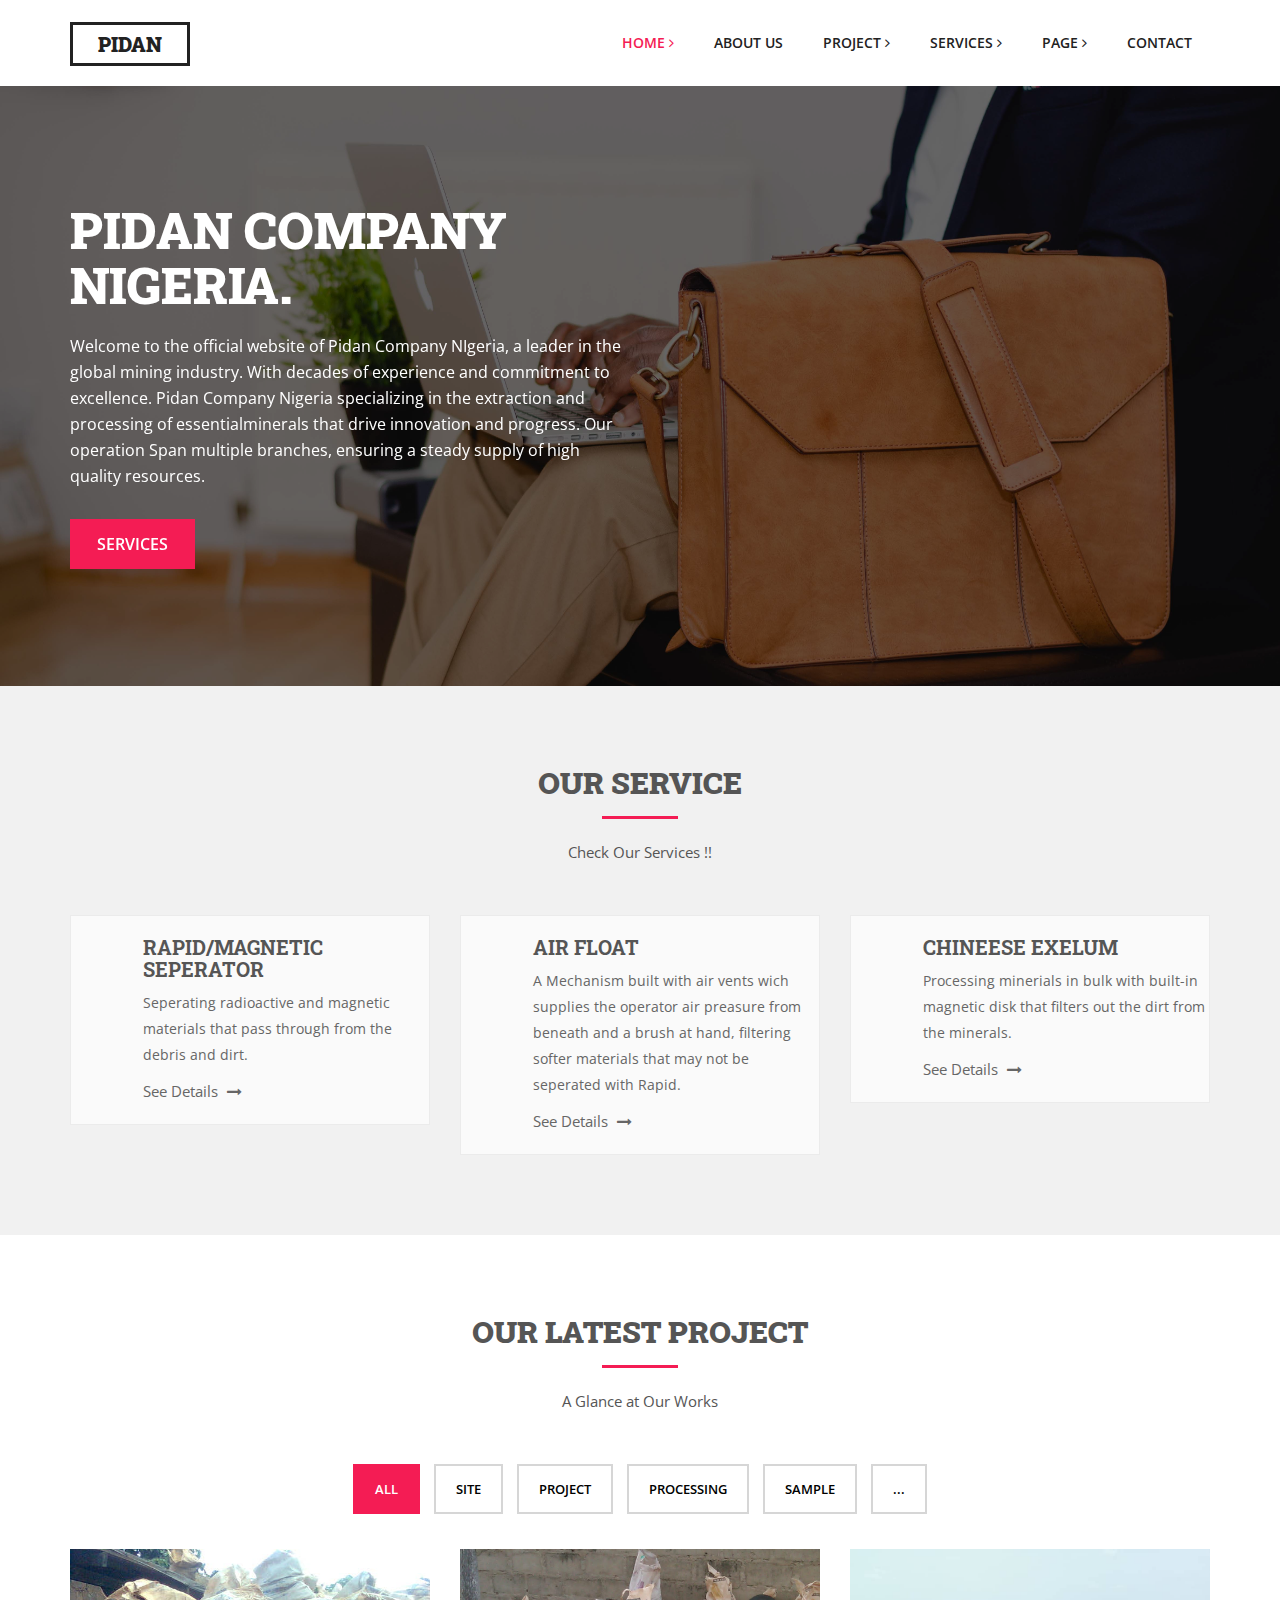
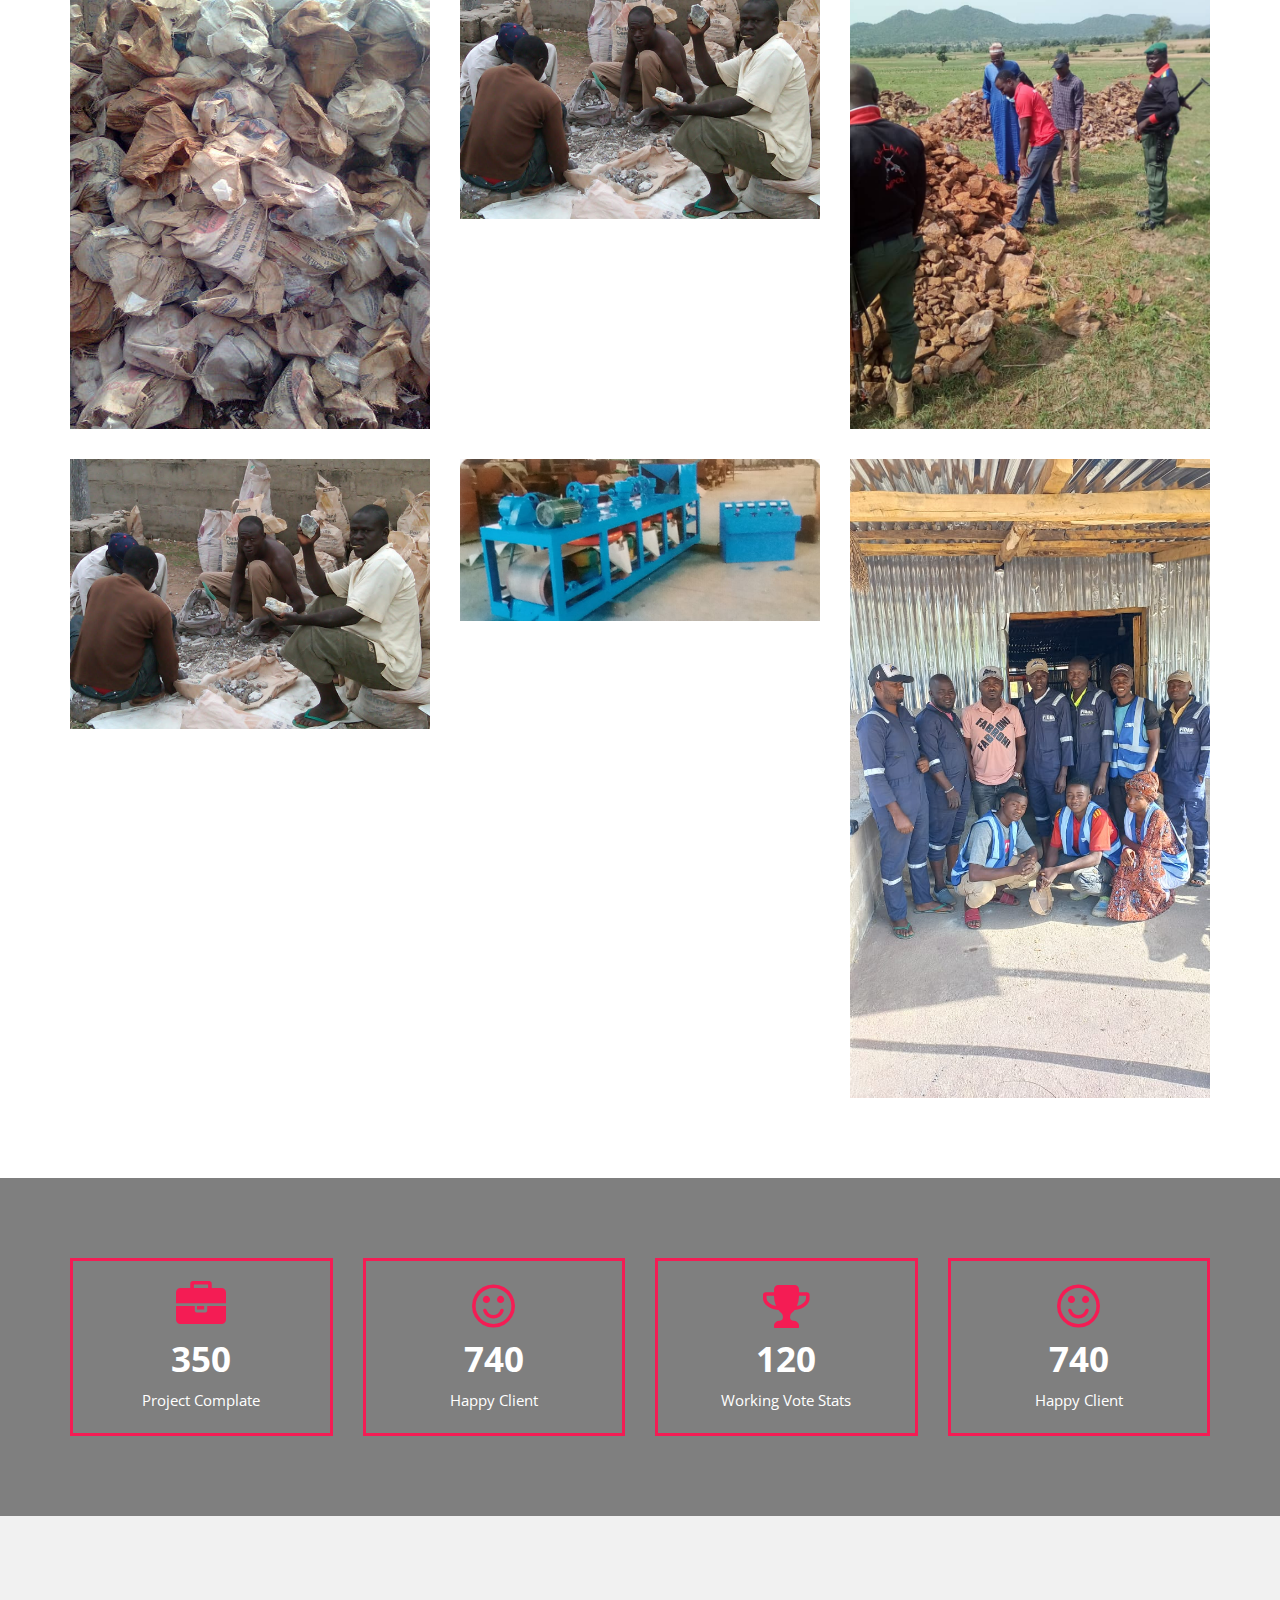
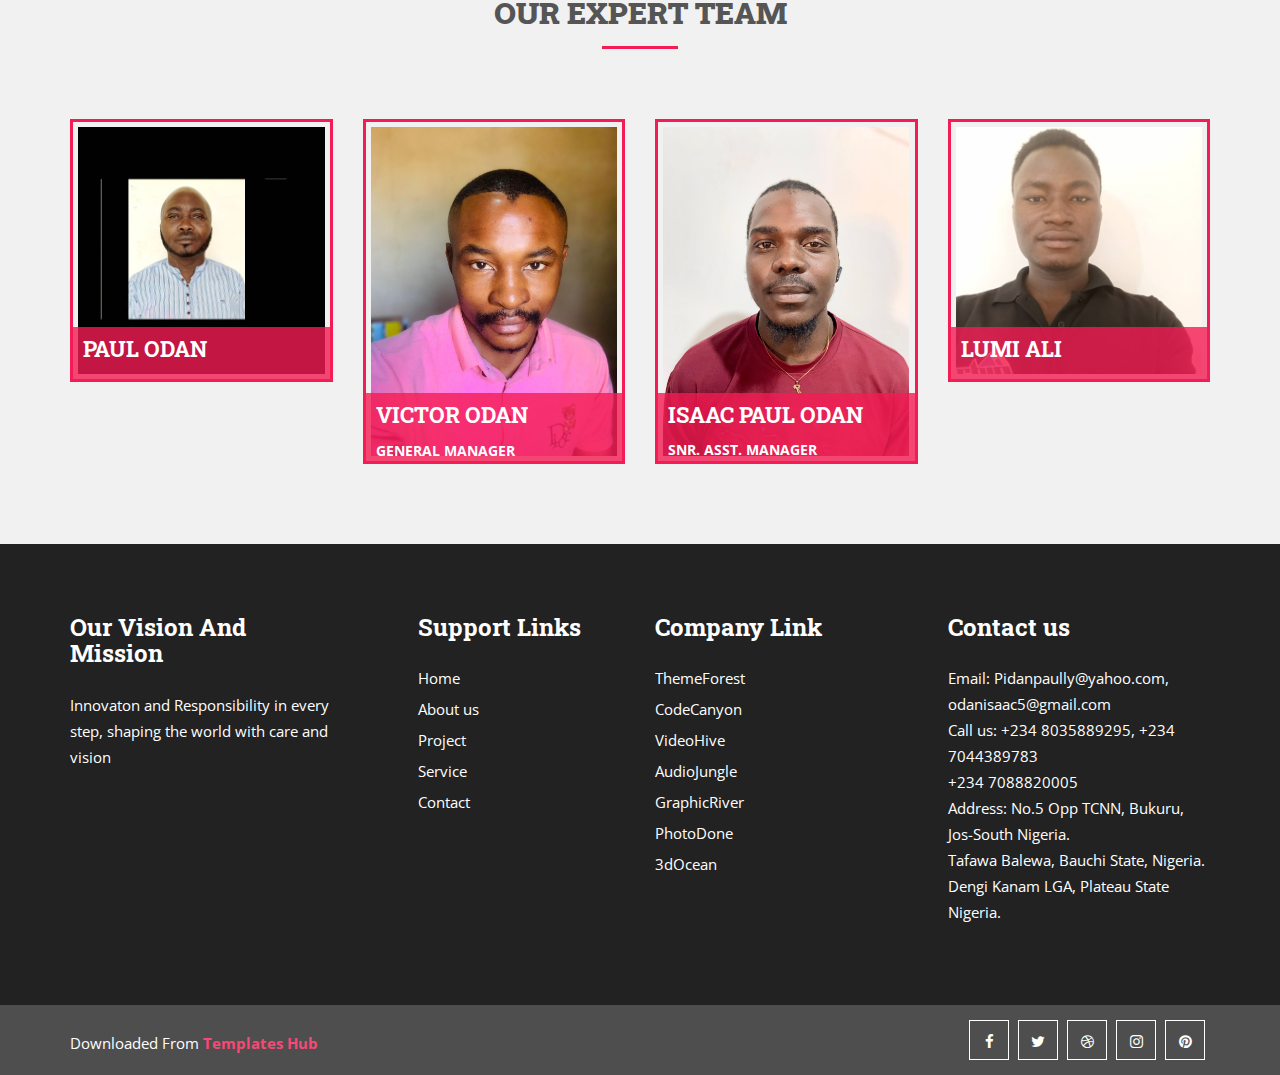
<file: index.html>
<!DOCTYPE html>
<html lang="zxx">


<head>
    <meta charset="UTF-8">    
    <meta name="viewport" content="width=device-width, initial-scale=1.0">
    <!-- Title -->
    <title>Pidan Company Nigeria.</title>
    
    <!-- Bootstrap CSS -->
    <link rel="stylesheet" href="assets/css/bootstrap.min.css">
    
    <!-- Font Awesome CSS -->
    <link rel="stylesheet" href="assets/css/font-awesome.min.css">
    
    <!-- Owl Carousele CSS -->
    <link rel="stylesheet" href="assets/css/owl.carousel.css">
    
    <!-- Slicknav CSS -->
    <link rel="stylesheet" href="assets/css/slicknav.min.css">
    
    <!-- Magnific  Popup CSS -->
    <link rel="stylesheet" href="assets/css/magnific-popup.css">
    
     <!-- Main CSS -->
    <link rel="stylesheet" href="style.css">
    
    <!-- Responsive CSS -->
    <link rel="stylesheet" href="assets/css/responsive.css">
    
    <!-- Main JS -->
    <script src="assets/js/jquery-1.11.3.js"></script>
</head>
<body>
    <!-- Preloader Start -->
    <div class="discover-preloader-wrapper">
       <div class="spinner">
          <div class="dot1"></div>
          <div class="dot2"></div>
        </div>
    </div>
    <!-- Preloader End -->
    
    <!-- Header Area Start -->
    <div class="header-area">
        <div class="container">
            <div class="row">
                <div class="col-md-2">
                    <div class="logo">
                        <a href="index-2.html">
                            <h1>PIDAN</h1>
                        </a>
                    </div>
                    <div class="responsive-menu"></div>
                </div>
                <div class="col-md-10">
                    <div class="mainmenu">
                        <ul>
                            <li class="active"><a href="#index.html">Home <i class="fa fa-angle-right"></i></a>
                                <ul>
                                </ul>
                            </li>
                            <li><a href="#about US">About us</a></li>
                            <li><a href="project.html">Project <i class="fa fa-angle-right"></i></a>
                                <ul>
                                    
                                </ul>
                            </li>
                            <li><a href="services.html">Services <i class="fa fa-angle-right"></i></a>
                                <ul>
                                    
                                </ul>
                            </li>
                            <li><a href="#">Page <i class="fa fa-angle-right"></i></a>
                                <ul>

                                </ul>
                            </li>
                            </li>
                            <li><a href="contact.html">Contact</a></li>
                        </ul>
                    </div>
                </div>
            </div>
        </div>
    </div>
    <!-- Header Area End -->
    
    <!-- Slider Area Start -->
    <div class="discover-slide-wrapper">
        <div class="discover-slide">
            <div class="discover-slide-item slider-bg-1">
                <div class="discover-slide-table">
                    <div class="discover-slide-tablecell">
                        <div class="container">
                            <div class="row">
                                <div class="col-md-6">
                                    <h1>PIDAN COMPANY NIGERIA.</h1>
                                    <p>Welcome to the official website of Pidan Company NIgeria, a leader in the global mining industry. With decades of experience and commitment to excellence. Pidan Company Nigeria specializing in the extraction and processing of essentialminerals that drive innovation and progress. Our operation Span multiple branches, ensuring a steady supply of high quality resources.</p>
                                    <a href="services.html" class="discover-btn slide-btn">Services</a>
                                </div>
                            </div>
                        </div>
                    </div>
                </div>
            </div>
            <div class="discover-slide-item slider-bg-2">
                <div class="discover-slide-table">
                    <div class="discover-slide-tablecell">
                        <div class="container">
                            <div class="row">
                                <div class="col-md-8 col-md-offset-2 text-center">
                                    <h1>PIDAN COMPANY NIGERIA.</h1>
                                    <p>Our mission is to deliver to ouor stakeholders through responsible mining practices and strategies. By investing in advanced mining technologies and fostering strong community relatonships. Pidan Company Nigeria is at the forefront of industry innovation. Our team of experts is dedicated to maintaining the highest standards of operational efficency.</p>
                                    <a href="project.html" class="discover-btn slide-btn">Projects</a>
                                </div>
                            </div>
                        </div>
                    </div>
                </div>
            </div>
            <div class="discover-slide-item slider-bg-3">
                <div class="discover-slide-table">
                    <div class="discover-slide-tablecell">
                        <div class="container">
                            <div class="row">
                                <div class="col-md-6 col-md-offset-6 text-right">
                                    <h1>PIDAN COMPANY NIGERIA.</h1>
                                    <p>Explore our website to learn more about our projects, our commitment to sustainability, and the ways we are shaping the future of mining for generationd to come.</p>
                                    <a href="contact.html" class="discover-btn slide-btn">Contact Us</a>
                                </div>
                            </div>
                        </div>
                    </div>
                </div>
            </div>
        </div>
    </div>
    <!-- Header Area End -->
    
    <!-- Service Area Start -->
    <div class="discover-service-area pd-top-80 pd-bottom-50">
        <div class="container">
            <div class="row">
                <div class="col-md-8 col-md-offset-2">
                    <div class="discover-section-content text-center">
                        <h2>Our Service</h2>
                        <p>Check Our Services !! </p>
                    </div>
                </div>
            </div>
            <div class="row">
                <div class="col-md-4 col-sm-6">
                    <div class="single-service-item">
                        <div class="service-icon">
                            <div class="service-icon-table">
                                <div class="service-icon-tablecell">
                                    
                                </div>
                            </div>
                        </div>
                        <div class="service-text">
                            <h3>RAPID/MAGNETIC SEPERATOR</h3>
                            <p>Seperating radioactive and magnetic  materials that pass through from the debris and dirt. </p>
                            <a href="single-service.html" class="discover-readmore-btn">See Details <i class="fa fa-long-arrow-right"></i></a>
                        </div>
                    </div>
                </div>
                <div class="col-md-4 col-sm-6">
                    <div class="single-service-item">
                        <div class="service-icon">
                            <div class="service-icon-table">
                                <div class="service-icon-tablecell">
                                    
                                </div>
                            </div>                            
                        </div>
                        <div class="service-text">
                            <h3>AIR FLOAT</h3>
                            <p>A Mechanism built with air vents wich supplies the operator air preasure from beneath and a brush at hand, filtering softer materials that may not be seperated with Rapid. </p>
                            <a href="single-service.html" class="discover-readmore-btn">See Details <i class="fa fa-long-arrow-right"></i></a>
                        </div>
                    </div>
                </div>
                <div class="col-md-4 col-sm-6">
                    <div class="single-service-item">
                        <div class="service-icon">
                            <div class="service-icon-table">
                                <div class="service-icon-tablecell">
                                    </i>
                                </div>
                            </div>
                        </div>
                        <div class="service-text">
                            <h3>Chineese Exelum</h3>
                            <p>Processing minerials in bulk with built-in magnetic disk that filters out the dirt from the minerals. </p>
                            <a href="single-service.html" class="discover-readmore-btn">See Details <i class="fa fa-long-arrow-right"></i></a>
                        </div>
                    </div>
                </div>
                        </div>
                        </div>
                    </div>
                </div>
                        </div>
                    </div>
                    </div>
                    </div>
                </div>
            </div>
        </div>
    </div>
    <!-- Service Area End -->
    
    <!-- Project Area Start -->
    <div class="discover-project-area pd-top-80 pd-bottom-50">
        <div class="container">
          <div class="row">
                <div class="col-md-8 col-md-offset-2">
                    <div class="discover-section-content text-center">
                        <h2>Our Latest Project</h2>
                        <p>A Glance at Our Works </p>
                    </div>
                </div>
            </div>
           <div class="row">
               <div class="col-md-12">
                   <div class="project-menu">
                       <ul>
                           <li class="filter" data-filter="all">All</li>
                           <li class="filter" data-filter=".web-design">Site</li>
                           <li class="filter" data-filter=".graphics-design">Project</li>
                           <li class="filter" data-filter=".android-apps-development">Processing</li>
                           <li class="filter" data-filter=".animation">Sample</li>
                           <li class="filter" data-filter=".java">...</li>
                       </ul>
                   </div>
               </div>
           </div>
            <div class="row">
                <div id="project-wrapper">
                    <div class="col-md-4 col-sm-6 mix web-design java">
                        <div class="single-project-item">
                            <div class="project-image">
                                <img src="assets/img/bags.jpg" alt="">
                            </div>
                            <div class="project-link">
                                <a class="project-priview" href="assets/img/lead.jpg"><i class="fa fa-search"></i></a>
                                <a href="#"><i class="fa fa-link"></i></a>
                            </div>
                            <div class="project-text">
                              
                            </div>
                        </div>
                    </div>
                    <div class="col-md-4 col-sm-6 mix animation android-apps-developmen">
                        <div class="single-project-item">
                            <div class="project-image">
                                <img src="assets/img/sample.jpg" alt="">
                            </div>
                            <div class="project-link">
                                <a class="project-priview" href="assets/img/washing.jpg"><i class="fa fa-search"></i></a>
                                <a href="#"><i class="fa fa-link"></i></a>
                            </div>
                            <div class="project-text">
                               
                            </div>
                        </div>
                    </div>
                    <div class="col-md-4 col-sm-6 mix animation web-design">
                        <div class="single-project-item">
                            <div class="project-image">
                                <img src="assets/img/waka.jpg" alt="">
                            </div>
                            <div class="project-link">
                                <a class="project-priview" href="assets/img/Ore.jpg"><i class="fa fa-search"></i></a>
                                <a href="#"><i class="fa fa-link"></i></a>
                            </div>
                            <div class="project-text">
                               
                            </div>
                        </div>
                    </div>
                    <div class="col-md-4 col-sm-6 mix web-design android-apps-development">
                        <div class="single-project-item">
                            <div class="project-image">
                                <img src="assets/img/sample.jpg" alt="">
                            </div>
                            <div class="project-link">
                                <a class="project-priview" href="assets/img/river .jpg"><i class="fa fa-search"></i></a>
                                <a href="#"><i class="fa fa-link"></i></a>
                            </div>
                            <div class="project-text">
                               
                            </div>
                        </div>
                    </div>
                    <div class="col-md-4 col-sm-6 mix graphics-design web-design">
                        <div class="single-project-item">
                            <div class="project-image">
                                <img src="assets/img/rapid.jpg" alt="">
                            </div>
                            <div class="project-link">
                                <a class="project-priview" href="assets/img/squad.jpg"><i class="fa fa-search"></i></a>
                                <a href="#"><i class="fa fa-link"></i></a>
                            </div>
                            <div class="project-text">
                                
                            </div>
                        </div>
                    </div>
                    <div class="col-md-4 col-sm-6 mix web-design android-apps-development">
                        <div class="single-project-item">
                            <div class="project-image">
                                <img src="assets/img/IMG-20240516-WA0014.jpg" alt="">
                            </div>
                            <div class="project-link">
                                <a class="project-priview" href="assets/img/visit.jpg"><i class="fa fa-search"></i></a>
                                <a href="#"><i class="fa fa-link"></i></a>
                            </div>
                            <div class="project-text">
                                
                            </div>
                        </div>
                    </div>
                </div>
            </div>
        </div>
    </div>
    <!-- Project Area End -->
    
    <!-- Counter Area Start -->
    <div class="discover-counter counter-bg pd">
        <div class="container">
            <div class="row">
                <div class="col-md-3 col-sm-6">
                    <div class="counter-item">
                        <i class="fa fa-briefcase"></i>
                        <span class="counter">350</span>
                        Project Complate
                    </div>
                </div>
                <div class="col-md-3 col-sm-6">
                    <div class="counter-item">
                        <i class="fa fa-smile-o"></i>
                        <span class="counter">740</span>
                        Happy Client
                    </div>
                </div>
                <div class="col-md-3 col-sm-6">
                    <div class="counter-item">
                        <i class="fa fa-trophy"></i>
                        <span class="counter">120</span>
                        Working Vote Stats
                    </div>
                </div>
                <div class="col-md-3 col-sm-6">
                    <div class="counter-item">
                        <i class="fa fa-smile-o"></i>
                        <span class="counter">740</span>
                        Happy Client
                    </div>
                </div>
            </div>
        </div>
    </div>
    <!-- Counter Area End -->
    
    
    <!-- Team Area Start -->
    <div class="discover-team-area pd">
        <div class="container">
            <div class="row">
                <div class="col-md-8 col-md-offset-2">
                    <div class="discover-section-content text-center">
                        <h2>Our Expert Team</h2>
                        <p> </p>
                    </div>
                </div>
            </div>
            <div class="row">
                <div class="col-md-3 col-sm-6">
                    <div class="single-team-item">
                        <div class="team-image">
                            <img src="assets/img/ceo.jpg" alt="">
                        </div>
                        <div class="team-desc">
                            <h3>Paul Odan</h3>
                            <span>CEO</span>
                            <a href="#" class=""><i class="fa fa-facebook"></i></a>
                            <a href="#" class=""><i class="fa fa-twitter"></i></a>
                            <a href="#" class=""><i class="fa fa-linkedin"></i></a>
                            <a href="#" class=""><i class="fa fa-instagram"></i></a>
                            <a href="#" class=""><i class="fa fa-dribbble"></i></a>
                            <p></p>
                        </div>
                    </div>
                </div>
                <div class="col-md-3 col-sm-6">
                    <div class="single-team-item">
                        <div class="team-image">
                            <img src="assets/img/vee.jpg" alt="">
                        </div>
                        <div class="team-desc">
                            <h3>Victor Odan </h3>
                            <span>general Manager</span>
                            <a href="#" class=""><i class="fa fa-facebook"></i></a>
                            <a href="#" class=""><i class="fa fa-twitter"></i></a>
                            <a href="#" class=""><i class="fa fa-linkedin"></i></a>
                            <a href="#" class=""><i class="fa fa-instagram"></i></a>
                            <a href="#" class=""><i class="fa fa-dribbble"></i></a>
                            <p></p>
                        </div>
                    </div>
                </div>
                <div class="col-md-3 col-sm-6">
                    <div class="single-team-item">
                        <div class="team-image">
                            <img src="assets/img/ice.jpg" alt="">
                        </div>
                        <div class="team-desc">
                            <h3>Isaac Paul Odan </h3>
                            <span>Snr. Asst. Manager </span>
                            <a href="#" class=""><i class="fa fa-facebook"></i></a>
                            <a href="#" class=""><i class="fa fa-twitter"></i></a>
                            <a href="#" class=""><i class="fa fa-linkedin"></i></a>
                            <a href="#" class=""><i class="fa fa-instagram"></i></a>
                            <a href="#" class=""><i class="fa fa-dribbble"></i></a>
                            <p>
                        </div>
                    </div>
                </div>
                <div class="col-md-3 col-sm-6">
                    <div class="single-team-item">
                        <div class="team-image">
                            <img src="assets/img/lumi.jpg" alt="">
                        </div>
                        <div class="team-desc">
                            <h3>Lumi Ali </h3>
                            <span>Branch Manager </span>
                            <a href="#" class=""><i class="fa fa-facebook"></i></a>
                            <a href="#" class=""><i class="fa fa-twitter"></i></a>
                            <a href="#" class=""><i class="fa fa-linkedin"></i></a>
                            <a href="#" class=""><i class="fa fa-instagram"></i></a>
                            <a href="#" class=""><i class="fa fa-dribbble"></i></a>
                            <p></p>
                        </div>
                    </div>
                </div>
            </div>
        </div>
    </div>
    <!-- Team Area End -->
    
    <!-- Footer Area Start -->
    <div class="site-footer">
        <div class="footer-area">
            <div class="container">
                <div class="row">
                    <div class="col-md-3 col-sm-6">
                        <div class="footer-widgets">
                            <h3>Our Vision And Mission</h3>
                            <p>Innovaton and Responsibility in every step, shaping the world with care and vision</p>
                        </div>
                    </div>
                    <div class="col-md-3 pd-left-70 col-sm-6">
                        <div class="footer-widgets">
                            <h3>Support Links</h3>
                            <ul id="navigation">
                                <li><a href="index-2.html">Home</a></li>
                                <li><a href="about.html">About us</a></li>
                                <li><a href="project.html">Project</a></li>
                                <li><a href="services.html">Service</a></li>
                                <li><a href="contact.html">Contact</a></li>
                            </ul>
                        </div>
                    </div>
                    <div class="col-md-3 col-sm-6">
                        <div class="footer-widgets">
                            <h3>Company Link</h3>
                            <ul>
                                <li><a target="_blank" href="http://themeforest.net/">ThemeForest</a></li>
                                <li><a target="_blank" href="http://codecanyon.net/">CodeCanyon</a></li>
                                <li><a target="_blank" href="http://videohive.net/">VideoHive</a></li>
                                <li><a target="_blank" href="http://audiojungle.net/">AudioJungle</a></li>
                                <li><a target="_blank" href="http://graphicriver.net/">GraphicRiver</a></li>
                                <li><a target="_blank" href="http://photodone.net/">PhotoDone</a></li>
                                <li><a target="_blank" href="http://3docean.net/">3dOcean</a></li>
                            </ul>
                        </div>
                    </div>
                    <div class="col-md-3 col-sm-6">
                        <div class="footer-widgets">
                            <h3>Contact us</h3>
                            <p>Email: Pidanpaully@yahoo.com, odanisaac5@gmail.com<br>
                            Call us: +234 8035889295, +234 7044389783<br>
                            +234 7088820005<br>
                            Address:  No.5 Opp TCNN, Bukuru, Jos-South Nigeria.<br>
                            Tafawa Balewa, Bauchi State, Nigeria.<br> Dengi Kanam LGA, Plateau State Nigeria.</p>
                        </div>
                    </div>
                </div>
            </div>
        </div>
        <div class="footer-copyright">
            <div class="container">
                <div class="row">
                    <div class="col-sm-6">
                        <div class="copy-right-text">
                            Downloaded From <a style="color:#f41c54" target="_balnk" href="https://www.templateshub.net"><b>Templates Hub</b></a>
                        </div>
                    </div>
                    <div class="col-sm-6">
                        <div class="social-link text-right">
                            <a href="index-2.html"><i class="fa fa-facebook"></i></a>
                            <a href="index-2.html"><i class="fa fa-twitter"></i></a>
                            <a href="index-2.html"><i class="fa fa-dribbble"></i></a>
                            <a href="index-2.html"><i class="fa fa-instagram"></i></a>
                            <a href="index-2.html"><i class="fa fa-pinterest"></i></a>
                        </div>
                    </div>
                </div>
            </div>
        </div>
    </div>
    <!-- Footer Area End -->
    
    <!-- Bootstrap JS -->
    <script type="text/javascript" src="assets/js/bootstrap.min.js"></script>
    
    <!-- Owl Carousel JS -->
    <script type="text/javascript" src="assets/js/owl.carousel.min.js"></script>
    
    <!-- Mixitup JS -->
    <script type="text/javascript" src="assets/js/jquery.mixitup.min.js"></script>
    
    <!-- Waypoints JS -->
    <script type="text/javascript" src="assets/js/waypoints.min.js"></script>
    
    <!-- Counterup JS -->
    <script type="text/javascript" src="assets/js/jquery.counterup.js"></script>
    
    <!-- Slicknav JS -->
    <script type="text/javascript" src="assets/js/jquery.slicknav.min.js"></script>
    
    <!-- Magnific Popup JS -->
    <script type="text/javascript" src="assets/js/jquery.magnific-popup.min.js"></script>
    
    <!-- Active JS -->
    <script type="text/javascript" src="assets/js/active.js"></script>
</body>


</html>
</file>
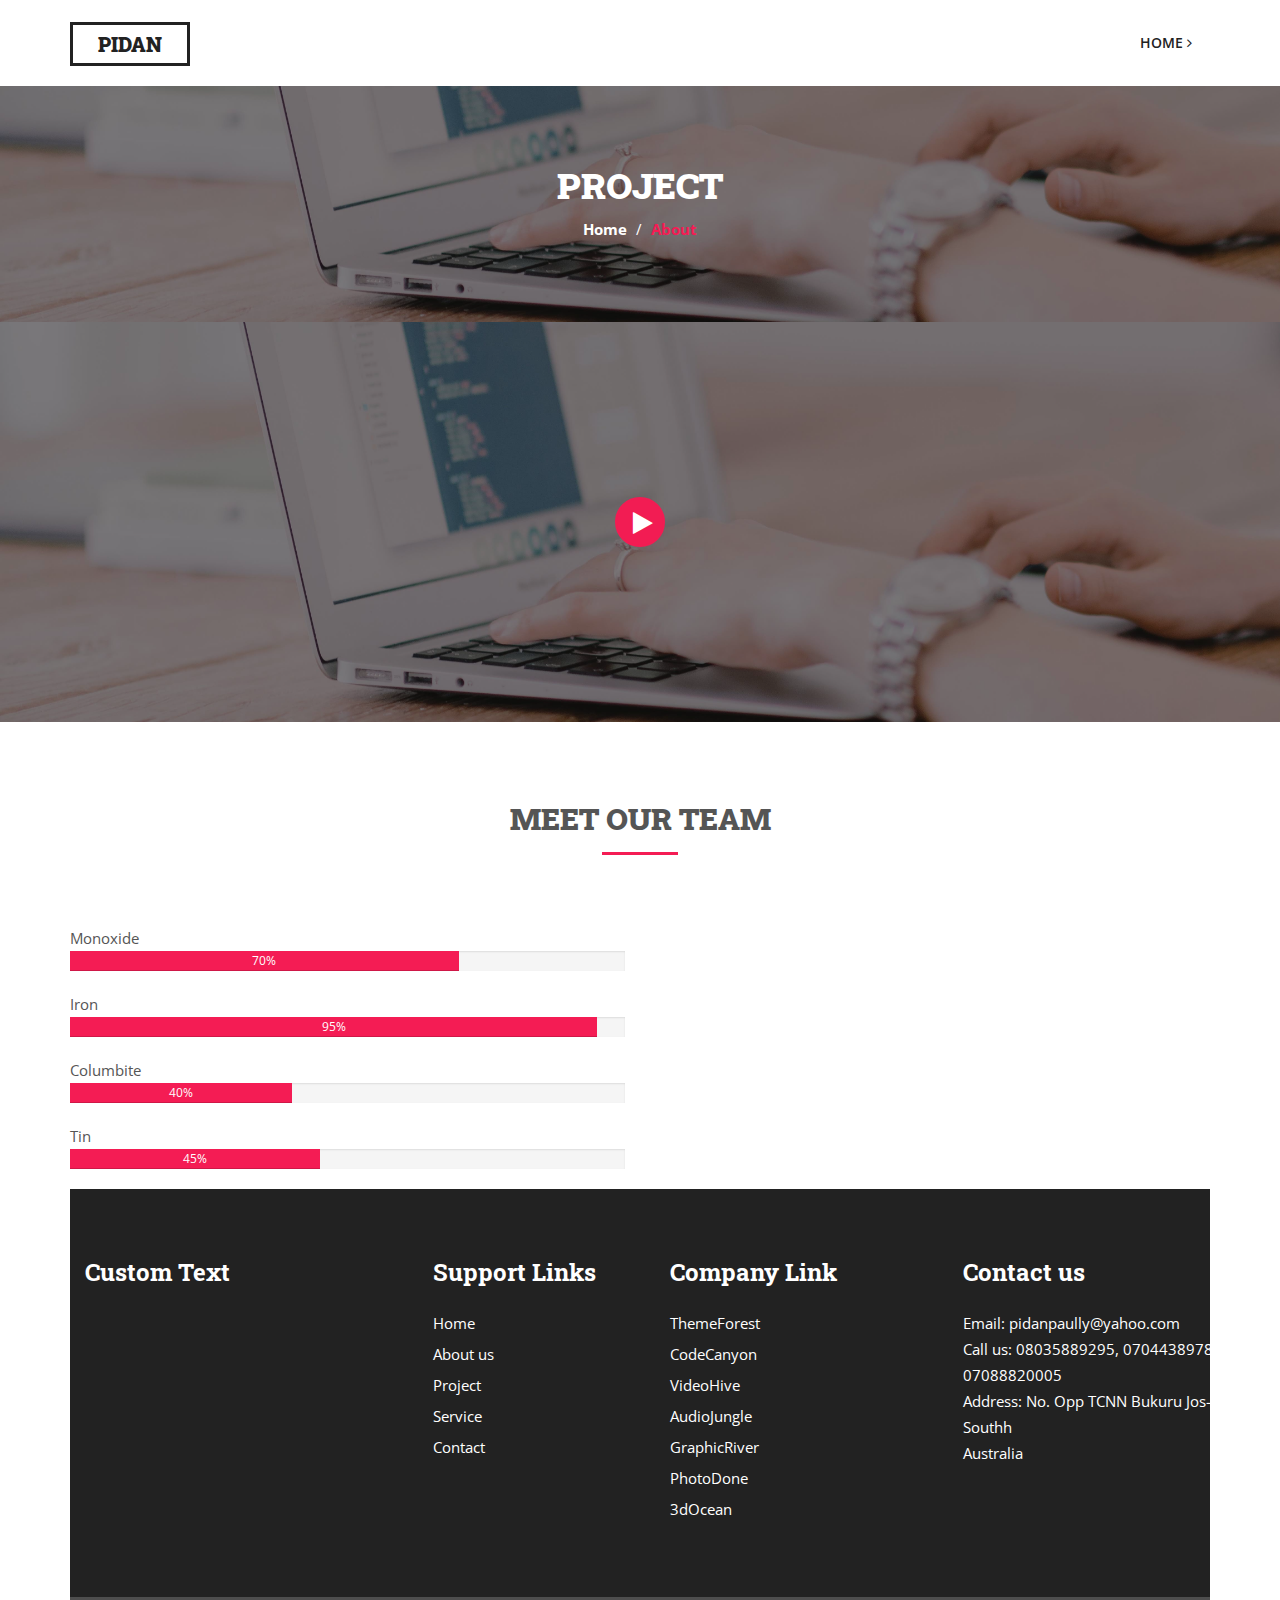
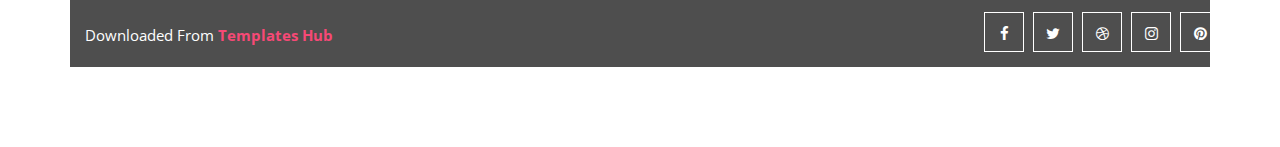
<file: about.html>
<!DOCTYPE html>
<html lang="zxx">


<head>
    <meta charset="UTF-8">    
    <meta name="viewport" content="width=device-width, initial-scale=1.0">
    <!-- Title -->
    <title>Pidanminesabout</title>
    
    <!-- Bootstrap CSS -->
    <link rel="stylesheet" href="assets/css/bootstrap.min.css">
    
    <!-- Font Awesome CSS -->
    <link rel="stylesheet" href="assets/css/font-awesome.min.css">
    
    <!-- Owl Carousele CSS -->
    <link rel="stylesheet" href="assets/css/owl.carousel.css">
    
    <!-- Slicknav CSS -->
    <link rel="stylesheet" href="assets/css/slicknav.min.css">
    
    <!-- Magnific  Popup CSS -->
    <link rel="stylesheet" href="assets/css/magnific-popup.css">
    
     <!-- Main CSS -->
    <link rel="stylesheet" href="style.css">
    
    <!-- Responsive CSS -->
    <link rel="stylesheet" href="assets/css/responsive.css">
    
    <!-- Main JS -->
    <script src="assets/js/jquery-1.11.3.js"></script>
</head>
<body>
    <!-- Preloader Start -->
    <div class="discover-preloader-wrapper">
       <div class="spinner">
          <div class="dot1"></div>
          <div class="dot2"></div>
        </div>
    </div>
    <!-- Preloader End -->
    
    <!-- Header Area Start -->
    <div class="header-area">
        <div class="container">
            <div class="row">
                <div class="col-md-2">
                    <div class="logo">
                        <a href="index-2.html">
                            <h1>PIDAN</h1>
                        </a>
                    </div>
                    <div class="responsive-menu"></div>
                </div>
                <div class="col-md-10">
                    <div class="mainmenu">
                        <ul>
                            <li><a href="index.html">Home <i class="fa fa-angle-right"></i></a>
                                <ul>
                            </li>
                            <li class="active"><a href="about.html">About us</a></li>
                            <li><a href="project.html">Project <i class="fa fa-angle-right"></i></a>
                                <ul>
                            </li>
                            <li><a href="services.html">Services <i class="fa fa-angle-right"></i></a>
                                <ul>
                            </li>
                            <li><a href="#">Page <i class="fa fa-angle-right"></i></a>
                                <ul>
                                    <li><a href="404.html">404 Not Found</a></li>
                                    <li><a href="single-service.html">Single Service</a></li>
                                </ul>
                            </li>
                            <li><a href="contact.html">Contact</a></li>
                        </ul>
                    </div>
                </div>
            </div>
        </div>
    </div>
    <!-- Header Area End -->
    
    <!-- Breadcrumb Area Start -->
    <div class="discover-breadcrumb-area breadcrumb-banner-bg">
        <div class="container">
            <div class="row">
                <div class="col-md-12 text-center">
                    <div class="breadcrumb-text">
                        <h1>Project</h1>
                    </div>
                    <div class="breadcrumb-menu">
                        <ul>
                            <li><a href="#">Home</a></li>
                            <span class="breadcrumb-ceperator">/</span>
                            <li><span>About</span></li>
                        </ul>
                    </div>
                </div>
            </div>
        </div>
    </div>
    <!-- Breadcrumb Area End -->
    
    
    
    <!-- Full Screen Video Area Start -->
    <div class="discover-full-screen-video">
        <div class="video-bg">
            <a href="https://www.youtube.com/watch?v=P0YiWsAM0O8"><i class="fa fa-play"></i></a>
        </div>
    </div>
    <!-- Full Screen Video Area End -->
    
    <!-- Skill Area Start -->
    <div class="discover-skill-area pd">
        <div class="container">
           <div class="row">
                <div class="col-md-8 col-md-offset-2">  
                   <div class="discover-section-content text-center">
                       <h2>meet our team</h2>
                        <p></p>
                   </div> 
                </div>
            </div>
            <div class="row">
                <div class="col-md-6 col-sm-6">
                    <div class="skill-bar">
                        <div class="single-progress-item wow fadeInUp">
                           Monoxide
                            <div class="progress">						
                              <div class="progress-bar" role="progressbar" aria-valuenow="60" aria-valuemin="0" aria-valuemax="100" style="width: 70%;">
                                70%
                              </div>
                            </div>
                        </div>
                        <div class="single-progress-item wow fadeInUp">
                            Iron
                            <div class="progress">						
                              <div class="progress-bar" role="progressbar" aria-valuenow="60" aria-valuemin="0" aria-valuemax="100" style="width: 95%;">
                                95%
                              </div>
                            </div>
                        </div>
                        <div class="single-progress-item wow fadeInUp">
                            Columbite
                            <div class="progress">						
                              <div class="progress-bar" role="progressbar" aria-valuenow="60" aria-valuemin="0" aria-valuemax="100" style="width: 40%;">
                                40%
                              </div>
                            </div>
                        </div>
                        <div class="single-progress-item wow fadeInUp">
                            Tin
                            <div class="progress">						
                              <div class="progress-bar" role="progressbar" aria-valuenow="60" aria-valuemin="0" aria-valuemax="100" style="width: 45%;">
                                45%
                              </div>
                            </div>
                        </div>
                    </div>
                </div>
                
    </div>
    <!-- Skill Area End -->
    
    <!-- Footer Area Start -->
    <div class="site-footer">
        <div class="footer-area">
            <div class="container">
                <div class="row">
                    <div class="col-md-3 col-sm-6">
                        <div class="footer-widgets">
                            <h3>Custom Text</h3>
                            <p></p>
                        </div>
                    </div>
                    <div class="col-md-3 pd-left-70 col-sm-6">
                        <div class="footer-widgets">
                            <h3>Support Links</h3>
                            <ul id="navigation">
                                <li><a href="index.html">Home</a></li>
                                <li><a href="about.html">About us</a></li>
                                <li><a href="project.html">Project</a></li>
                                <li><a href="services.html">Service</a></li>
                                <li><a href="contact.html">Contact</a></li>
                            </ul>
                        </div>
                    </div>
                    <div class="col-md-3 col-sm-6">
                        <div class="footer-widgets">
                            <h3>Company Link</h3>
                            <ul>
                                <li><a target="_blank" href="http://themeforest.net/">ThemeForest</a></li>
                                <li><a target="_blank" href="http://codecanyon.net/">CodeCanyon</a></li>
                                <li><a target="_blank" href="http://videohive.net/">VideoHive</a></li>
                                <li><a target="_blank" href="http://audiojungle.net/">AudioJungle</a></li>
                                <li><a target="_blank" href="http://graphicriver.net/">GraphicRiver</a></li>
                                <li><a target="_blank" href="http://photodone.net/">PhotoDone</a></li>
                                <li><a target="_blank" href="http://3docean.net/">3dOcean</a></li>
                            </ul>
                        </div>
                    </div>
                    <div class="col-md-3 col-sm-6">
                        <div class="footer-widgets">
                            <h3>Contact us</h3>
                            <p>Email: pidanpaully@yahoo.com<br>
                            Call us: 08035889295, 07044389783<br>
                            07088820005<br>
                            Address:  No. Opp TCNN Bukuru Jos-Southh<br>
                            Australia</p>
                        </div>
                    </div>
                </div>
            </div>
        </div>
        <div class="footer-copyright">
            <div class="container">
                <div class="row">
                    <div class="col-sm-6">
                        <div class="copy-right-text">
                            Downloaded From <a style="color:#f41c54" target="_balnk" href="https://www.templateshub.net"><b>Templates Hub</b></a>
                        </div>
                    </div>
                    <div class="col-sm-6">
                        <div class="social-link text-right">
                            <a href="index-2.html"><i class="fa fa-facebook"></i></a>
                            <a href="index-2.html"><i class="fa fa-twitter"></i></a>
                            <a href="index-2.html"><i class="fa fa-dribbble"></i></a>
                            <a href="index-2.html"><i class="fa fa-instagram"></i></a>
                            <a href="index-2.html"><i class="fa fa-pinterest"></i></a>
                        </div>
                    </div>
                </div>
            </div>
        </div>
    </div>
    <!-- Footer Area End -->
    <!-- Bootstrap JS -->
    <script type="text/javascript" src="assets/js/bootstrap.min.js"></script>
    
    <!-- Owl Carousel JS -->
    <script type="text/javascript" src="assets/js/owl.carousel.min.js"></script>
    
    <!-- Mixitup JS -->
    <script type="text/javascript" src="assets/js/jquery.mixitup.min.js"></script>
    
    <!-- Waypoints JS -->
    <script type="text/javascript" src="assets/js/waypoints.min.js"></script>
    
    <!-- Counterup JS -->
    <script type="text/javascript" src="assets/js/jquery.counterup.js"></script>
    
    <!-- Slicknav JS -->
    <script type="text/javascript" src="assets/js/jquery.slicknav.min.js"></script>
    
    <!-- Magnific Popup JS -->
    <script type="text/javascript" src="assets/js/jquery.magnific-popup.min.js"></script>
    
    <!-- Active JS -->
    <script type="text/javascript" src="assets/js/active.js"></script>
</body>


</html>
</file>
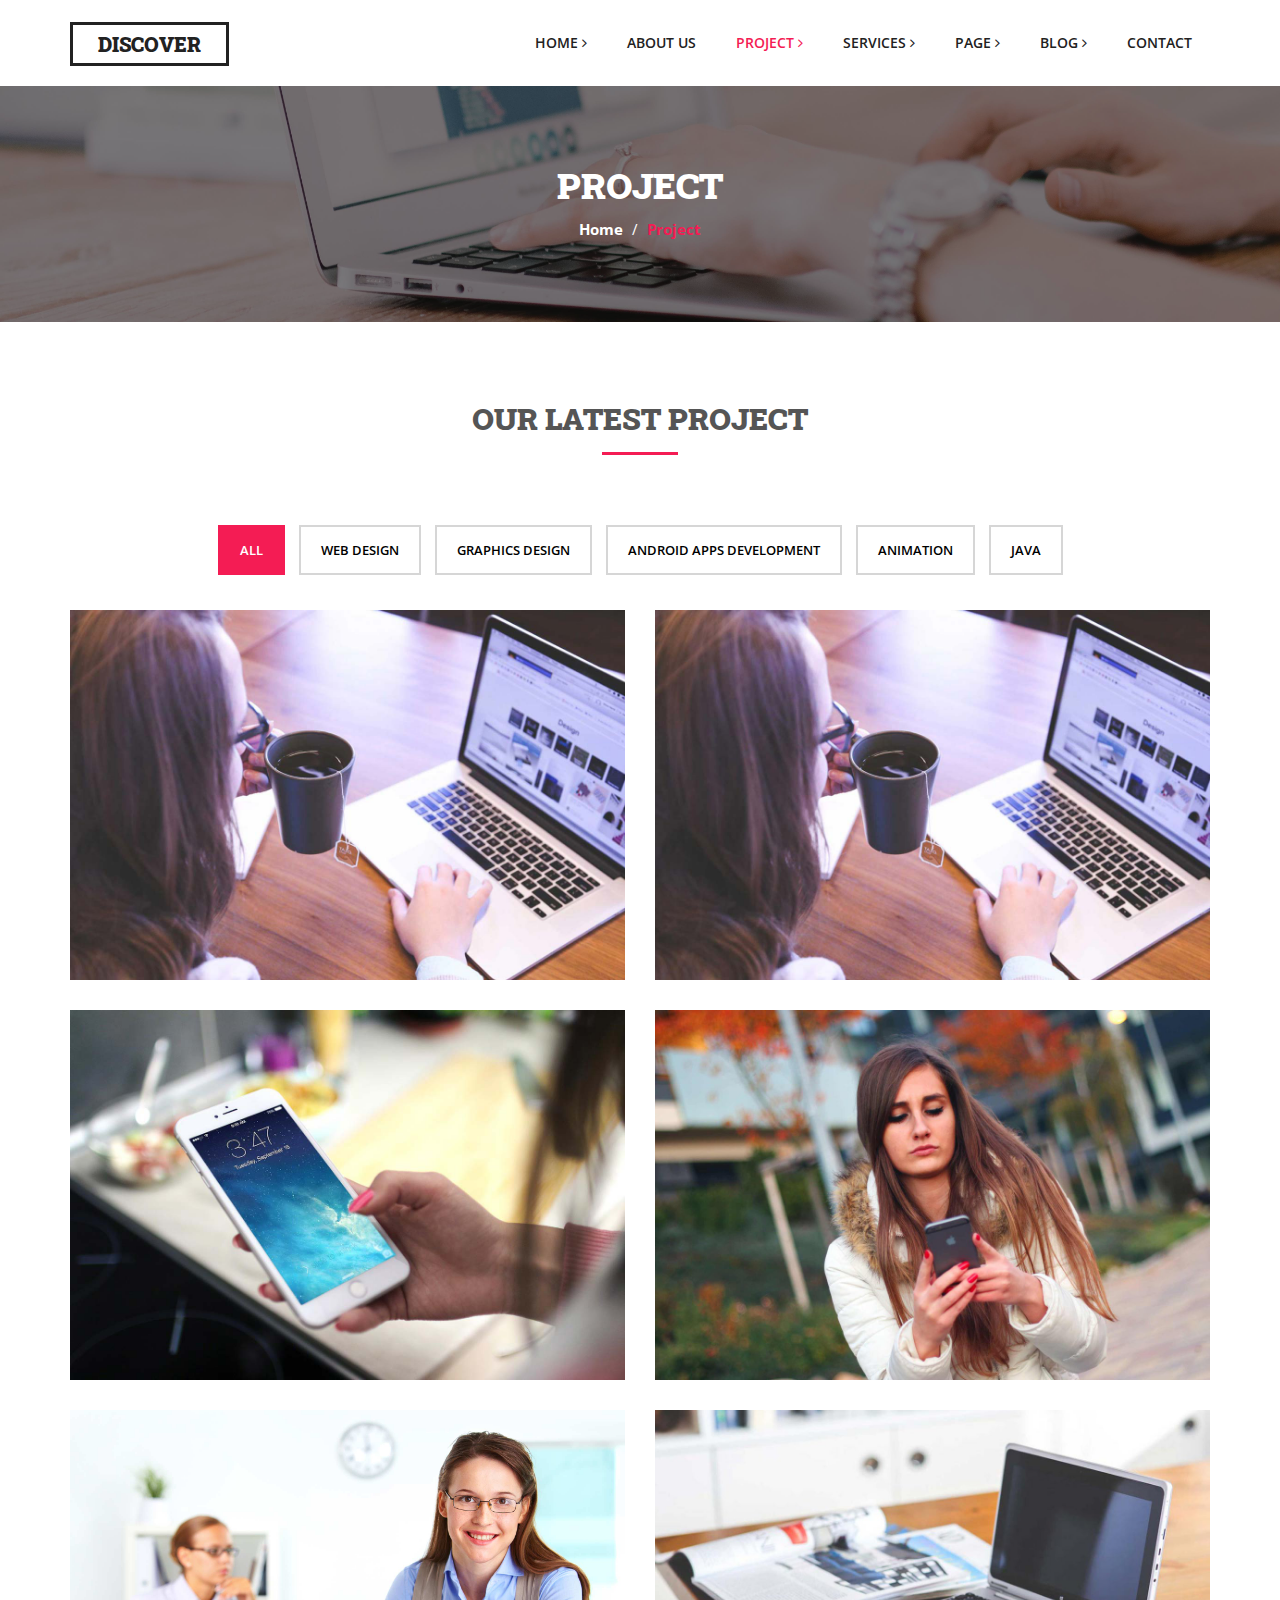
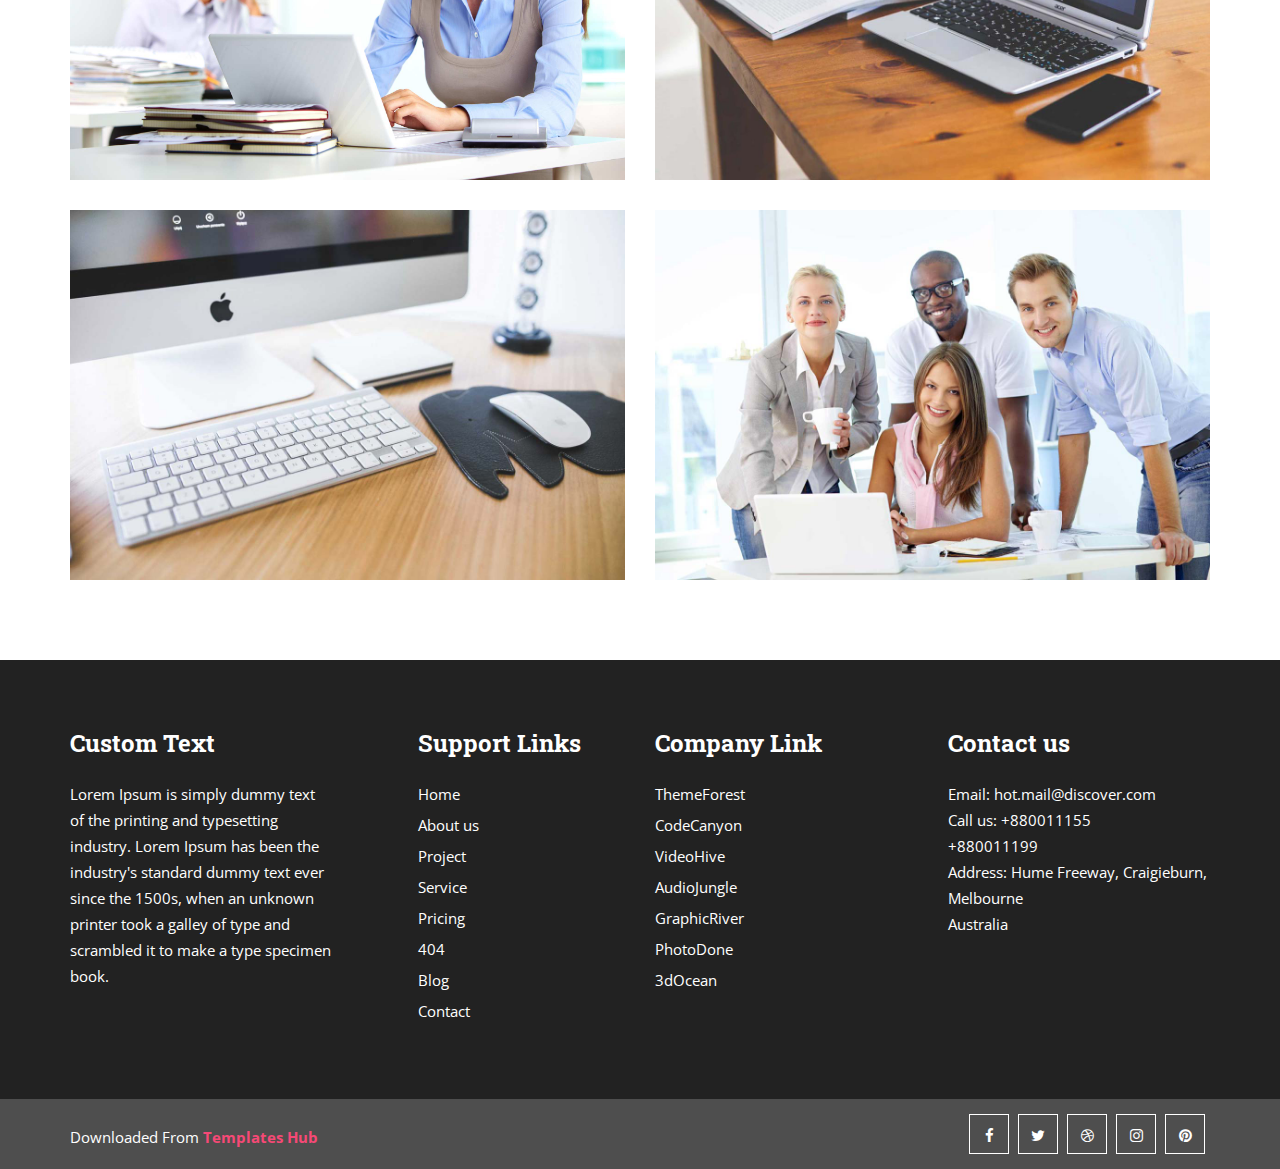
<file: project-colum-2.html>
<!DOCTYPE html>
<html lang="zxx">


<head>
    <meta charset="UTF-8">    
    <meta name="viewport" content="width=device-width, initial-scale=1.0">
    <!-- Title -->
    <title>Discover Html5 Template</title>
    
    <!-- Bootstrap CSS -->
    <link rel="stylesheet" href="assets/css/bootstrap.min.css">
    
    <!-- Font Awesome CSS -->
    <link rel="stylesheet" href="assets/css/font-awesome.min.css">
    
    <!-- Owl Carousele CSS -->
    <link rel="stylesheet" href="assets/css/owl.carousel.css">
    
    <!-- Slicknav CSS -->
    <link rel="stylesheet" href="assets/css/slicknav.min.css">
    
    <!-- Magnific  Popup CSS -->
    <link rel="stylesheet" href="assets/css/magnific-popup.css">
    
     <!-- Main CSS -->
    <link rel="stylesheet" href="style.css">
    
    <!-- Responsive CSS -->
    <link rel="stylesheet" href="assets/css/responsive.css">
    
    <!-- Main JS -->
    <script src="assets/js/jquery-1.11.3.js"></script>
</head>
<body>
    <!-- Preloader Start -->
    <div class="discover-preloader-wrapper">
       <div class="spinner">
          <div class="dot1"></div>
          <div class="dot2"></div>
        </div>
    </div>
    <!-- Preloader End -->
    
    <!-- Header Area Start -->
    <div class="header-area">
        <div class="container">
            <div class="row">
                <div class="col-md-2">
                    <div class="logo">
                        <a href="index-2.html">
                            <h1>discover</h1>
                        </a>
                    </div>
                    <div class="responsive-menu"></div>
                </div>
                <div class="col-md-10">
                    <div class="mainmenu">
                        <ul>
                            <li><a href="index-2.html">Home <i class="fa fa-angle-right"></i></a>
                                <ul>
                                    <li><a href="index-3.html">Home Style 2</a></li>
                                </ul>
                            </li>
                            <li><a href="about.html">About us</a></li>
                            <li class="active"><a href="project.html">Project <i class="fa fa-angle-right"></i></a>
                                <ul>
                                    <li><a href="project-colum-2.html">Project Colum 2</a></li>
                                    <li><a href="project-colum-4.html">Project Colum 4</a></li>
                                </ul>
                            </li>
                            <li><a href="services.html">Services <i class="fa fa-angle-right"></i></a>
                                <ul>
                                    <li><a href="services-style-2.html">Services Style 2</a></li>
                                    <li><a href="services-style-3.html">Services Style 3</a></li>
                                </ul>
                            </li>
                            <li><a href="#">Page <i class="fa fa-angle-right"></i></a>
                                <ul>
                                    <li><a href="404.html">404 Not Found</a></li>
                                    <li><a href="single-service.html">Single Service</a></li>
                                </ul>
                            </li>
                            <li><a href="blog.html">Blog <i class="fa fa-angle-right"></i></a>
                                <ul>
                                    <li><a href="blog-right-sidebar.html">Blog Right Sidebar</a></li>
                                    <li><a href="blog-left-sidebar.html">Blog Left Sidebar</a></li>
                                    <li><a href="blog-details-right-sidebar.html">blog-details-right-sidebar</a></li>
                                    <li><a href="blog-details-left-sidebar.html">blog-details-left-sidebar</a></li>
                                </ul>
                            </li>
                            <li><a href="contact.html">Contact</a></li>
                        </ul>
                    </div>
                </div>
            </div>
        </div>
    </div>
    <!-- Header Area End -->
    
    <!-- Breadcrumb Area Start -->
    <div class="discover-breadcrumb-area breadcrumb-banner-bg">
        <div class="container">
            <div class="row">
                <div class="col-md-12 text-center">
                    <div class="breadcrumb-text">
                        <h1>Project</h1>
                    </div>
                    <div class="breadcrumb-menu">
                        <ul>
                            <li><a href="#">Home</a></li>
                            <span class="breadcrumb-ceperator">/</span>
                            <li><span>Project</span></li>
                        </ul>
                    </div>
                </div>
            </div>
        </div>
    </div>
    <!-- Breadcrumb Area End -->
    
    <!-- Project Area Start -->
    <div class="discover-project-area pd-top-80 pd-bottom-50">
        <div class="container">
          <div class="row">
                <div class="col-md-12">
                    <div class="discover-section-content text-center">
                        <h2>Our Latest Project</h2>
                    </div>
                </div>
            </div>
           <div class="row">
               <div class="col-md-12">
                   <div class="project-menu">
                       <ul>
                           <li class="filter" data-filter="all">All</li>
                           <li class="filter" data-filter=".web-design">Web Design</li>
                           <li class="filter" data-filter=".graphics-design">Graphics Design</li>
                           <li class="filter" data-filter=".android-apps-development">Android apps Development</li>
                           <li class="filter" data-filter=".animation">Animation</li>
                           <li class="filter" data-filter=".java">Java</li>
                       </ul>
                   </div>
               </div>
           </div>
            <div class="row">
                <div id="project-wrapper">
                    <div class="col-sm-6 mix web-design java">
                        <div class="single-project-item">
                            <div class="project-image">
                                <img src="assets/img/1.jpg" alt="">
                            </div>
                            <div class="project-link">
                                <a class="project-priview" href="assets/img/1.jpg"><i class="fa fa-search"></i></a>
                                <a href="#"><i class="fa fa-link"></i></a>
                            </div>
                            <div class="project-text">
                                Web Design, Java
                            </div>
                        </div>
                    </div>
                    <div class="col-sm-6 mix animation android-apps-developmen">
                        <div class="single-project-item">
                            <div class="project-image">
                                <img src="assets/img/1.jpg" alt="">
                            </div>
                            <div class="project-link">
                                <a class="project-priview" href="assets/img/1.jpg"><i class="fa fa-search"></i></a>
                                <a href="#"><i class="fa fa-link"></i></a>
                            </div>
                            <div class="project-text">
                                Graphics Design, Animation
                            </div>
                        </div>
                    </div>
                    <div class="col-sm-6 mix animation web-design">
                        <div class="single-project-item">
                            <div class="project-image">
                                <img src="assets/img/2.jpg" alt="">
                            </div>
                            <div class="project-link">
                                <a class="project-priview" href="assets/img/2.jpg"><i class="fa fa-search"></i></a>
                                <a href="#"><i class="fa fa-link"></i></a>
                            </div>
                            <div class="project-text">
                                Andriod Development, Web Design
                            </div>
                        </div>
                    </div>
                    <div class="col-sm-6 mix web-design android-apps-development">
                        <div class="single-project-item">
                            <div class="project-image">
                                <img src="assets/img/7.jpg" alt="">
                            </div>
                            <div class="project-link">
                                <a class="project-priview" href="assets/img/7.jpg"><i class="fa fa-search"></i></a>
                                <a href="#"><i class="fa fa-link"></i></a>
                            </div>
                            <div class="project-text">
                                Andriod Development, Web Design
                            </div>
                        </div>
                    </div>
                    <div class="col-sm-6 mix graphics-design web-design">
                        <div class="single-project-item">
                            <div class="project-image">
                                <img src="assets/img/8.jpg" alt="">
                            </div>
                            <div class="project-link">
                                <a class="project-priview" href="assets/img/8.jpg"><i class="fa fa-search"></i></a>
                                <a href="#"><i class="fa fa-link"></i></a>
                            </div>
                            <div class="project-text">
                                Web Design, Java
                            </div>
                        </div>
                    </div>
                    <div class="col-sm-6 mix web-design android-apps-development">
                        <div class="single-project-item">
                            <div class="project-image">
                                <img src="assets/img/4.jpg" alt="">
                            </div>
                            <div class="project-link">
                                <a class="project-priview" href="assets/img/4.jpg"><i class="fa fa-search"></i></a>
                                <a href="#"><i class="fa fa-link"></i></a>
                            </div>
                            <div class="project-text">
                                Web Design, Java
                            </div>
                        </div>
                    </div>
                    <div class="col-sm-6 mix web-design android-apps-development">
                        <div class="single-project-item">
                            <div class="project-image">
                                <img src="assets/img/5.jpg" alt="">
                            </div>
                            <div class="project-link">
                                <a class="project-priview" href="assets/img/5.jpg"><i class="fa fa-search"></i></a>
                                <a href="#"><i class="fa fa-link"></i></a>
                            </div>
                            <div class="project-text">
                                Andriod Development, Web Design
                            </div>
                        </div>
                    </div>
                    <div class="col-sm-6 mix graphics-design web-design">
                        <div class="single-project-item">
                            <div class="project-image">
                                <img src="assets/img/6.jpg" alt="">
                            </div>
                            <div class="project-link">
                                <a class="project-priview" href="assets/img/6.jpg"><i class="fa fa-search"></i></a>
                                <a href="#"><i class="fa fa-link"></i></a>
                            </div>
                            <div class="project-text">
                                Web Design, Java
                            </div>
                        </div>
                    </div>
                </div>
            </div>
        </div>
    </div>
    <!-- Project Area End -->
    
    <!-- Footer Area Start -->
    <div class="site-footer">
        <div class="footer-area">
            <div class="container">
                <div class="row">
                    <div class="col-md-3 col-sm-6">
                        <div class="footer-widgets">
                            <h3>Custom Text</h3>
                            <p>Lorem Ipsum is simply dummy text of the printing and typesetting industry. Lorem Ipsum has been the industry's standard dummy text ever since the 1500s, when an unknown printer took a galley of type and scrambled it to make a type specimen book.</p>
                        </div>
                    </div>
                    <div class="col-md-3 pd-left-70 col-sm-6">
                        <div class="footer-widgets">
                            <h3>Support Links</h3>
                            <ul id="navigation">
                                <li><a href="index-2.html">Home</a></li>
                                <li><a href="about.html">About us</a></li>
                                <li><a href="project.html">Project</a></li>
                                <li><a href="services.html">Service</a></li>
                                <li><a href="index-2.html">Pricing</a></li>
                                <li><a href="404.html">404</a></li>
                                <li><a href="blog.html">Blog</a></li>
                                <li><a href="contact.html">Contact</a></li>
                            </ul>
                        </div>
                    </div>
                    <div class="col-md-3 col-sm-6">
                        <div class="footer-widgets">
                            <h3>Company Link</h3>
                            <ul>
                                <li><a target="_blank" href="http://themeforest.net/">ThemeForest</a></li>
                                <li><a target="_blank" href="http://codecanyon.net/">CodeCanyon</a></li>
                                <li><a target="_blank" href="http://videohive.net/">VideoHive</a></li>
                                <li><a target="_blank" href="http://audiojungle.net/">AudioJungle</a></li>
                                <li><a target="_blank" href="http://graphicriver.net/">GraphicRiver</a></li>
                                <li><a target="_blank" href="http://photodone.net/">PhotoDone</a></li>
                                <li><a target="_blank" href="http://3docean.net/">3dOcean</a></li>
                            </ul>
                        </div>
                    </div>
                    <div class="col-md-3 col-sm-6">
                        <div class="footer-widgets">
                            <h3>Contact us</h3>
                            <p>Email: hot.mail@discover.com<br>
                            Call us: +880011155<br>
                            +880011199<br>
                            Address:  Hume Freeway, Craigieburn, Melbourne<br>
                            Australia</p>
                        </div>
                    </div>
                </div>
            </div>
        </div>
        <div class="footer-copyright">
            <div class="container">
                <div class="row">
                    <div class="col-sm-6">
                        <div class="copy-right-text">
                           Downloaded From <a style="color:#f41c54" target="_balnk" href="https://www.templateshub.net"><b>Templates Hub</b></a>
                        </div>
                    </div>
                    <div class="col-sm-6">
                        <div class="social-link text-right">
                            <a href="index-2.html"><i class="fa fa-facebook"></i></a>
                            <a href="index-2.html"><i class="fa fa-twitter"></i></a>
                            <a href="index-2.html"><i class="fa fa-dribbble"></i></a>
                            <a href="index-2.html"><i class="fa fa-instagram"></i></a>
                            <a href="index-2.html"><i class="fa fa-pinterest"></i></a>
                        </div>
                    </div>
                </div>
            </div>
        </div>
    </div>
    <!-- Footer Area End -->
    
    <!-- Bootstrap JS -->
    <script type="text/javascript" src="assets/js/bootstrap.min.js"></script>
    
    <!-- Owl Carousel JS -->
    <script type="text/javascript" src="assets/js/owl.carousel.min.js"></script>
    
    <!-- Mixitup JS -->
    <script type="text/javascript" src="assets/js/jquery.mixitup.min.js"></script>
    
    <!-- Waypoints JS -->
    <script type="text/javascript" src="assets/js/waypoints.min.js"></script>
    
    <!-- Counterup JS -->
    <script type="text/javascript" src="assets/js/jquery.counterup.js"></script>
    
    <!-- Slicknav JS -->
    <script type="text/javascript" src="assets/js/jquery.slicknav.min.js"></script>
    
    <!-- Magnific Popup JS -->
    <script type="text/javascript" src="assets/js/jquery.magnific-popup.min.js"></script>
    
    <!-- Active JS -->
    <script type="text/javascript" src="assets/js/active.js"></script>
</body>


</html>
</file>
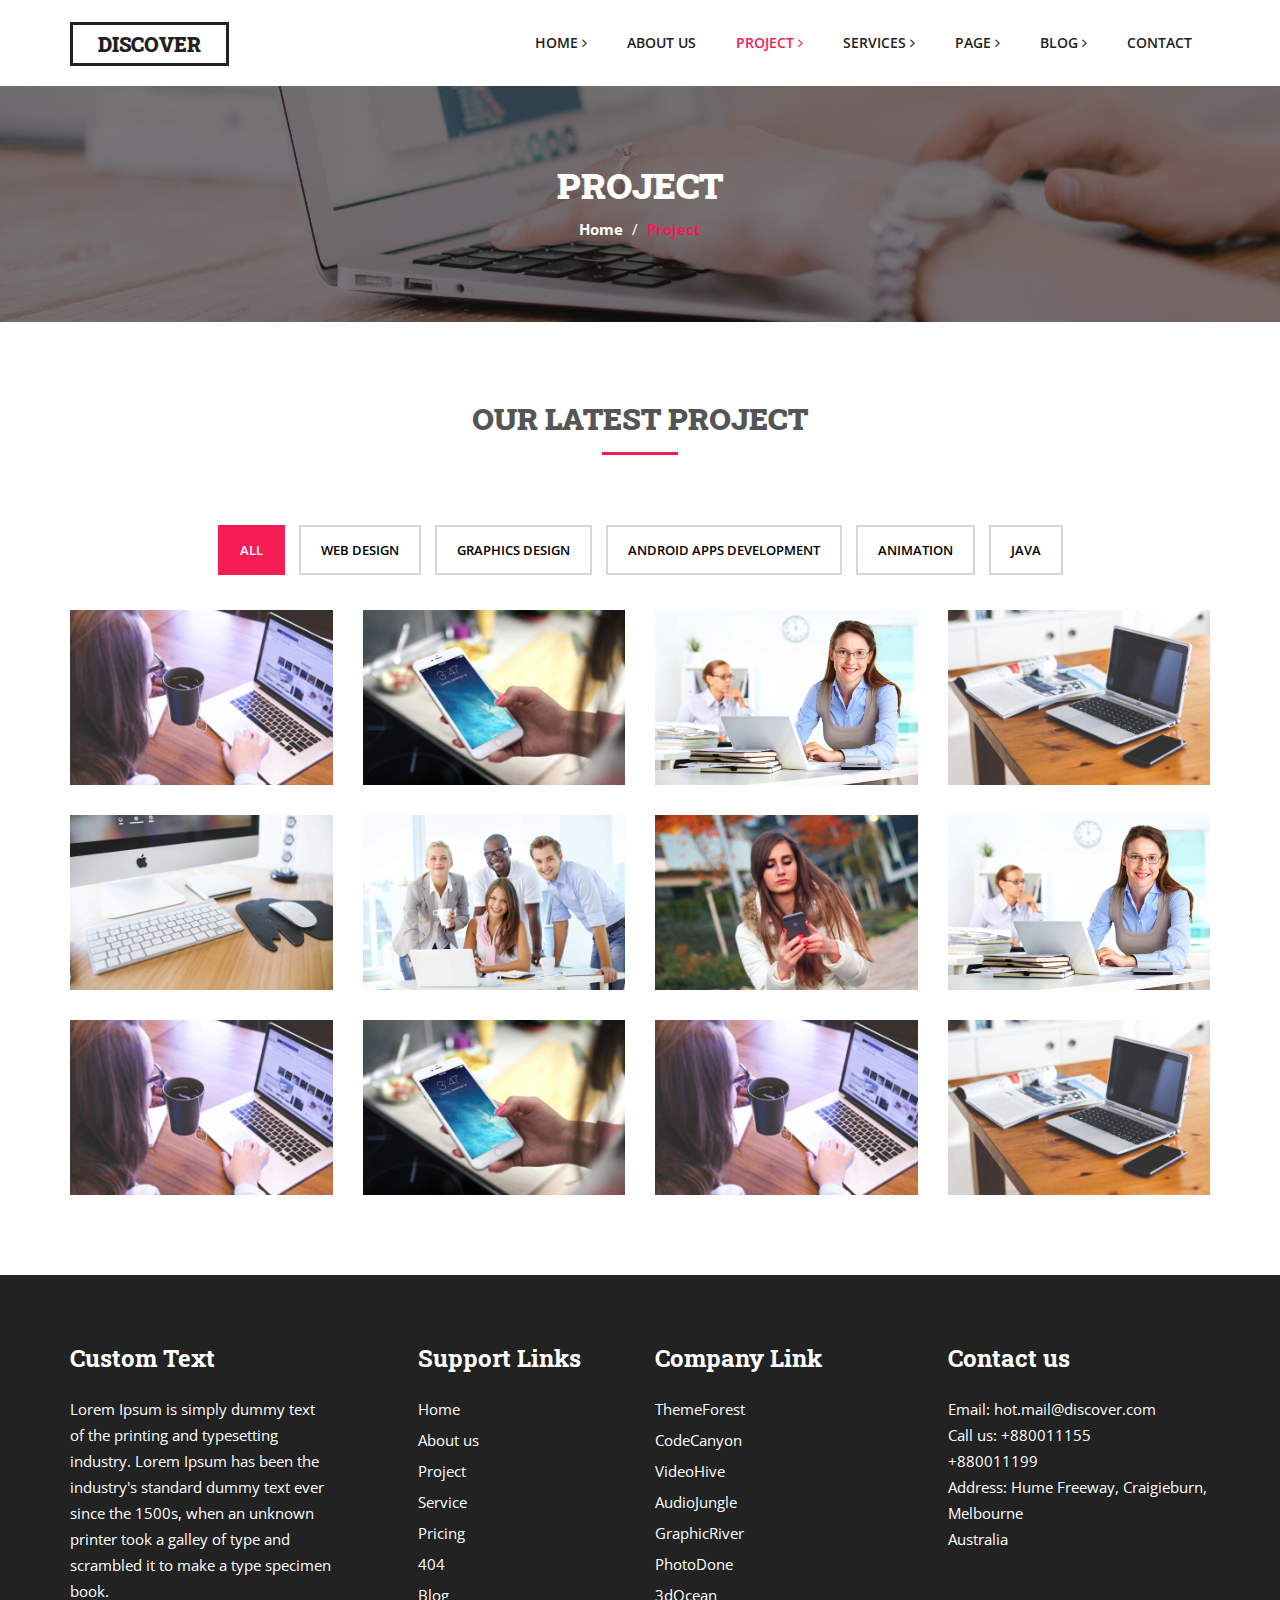
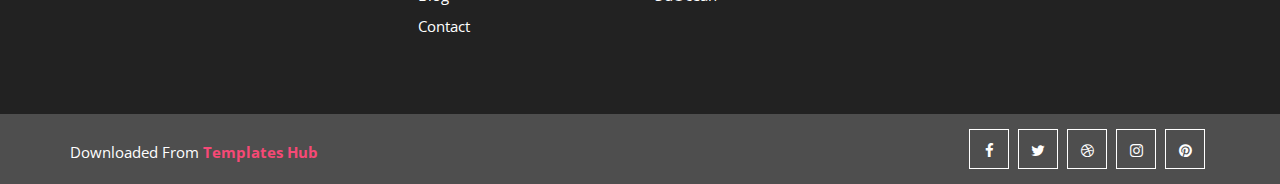
<file: project-colum-4.html>
<!DOCTYPE html>
<html lang="zxx">


<head>
    <meta charset="UTF-8">    
    <meta name="viewport" content="width=device-width, initial-scale=1.0">
    <!-- Title -->
    <title>Discover Html5 Template</title>
    
    <!-- Bootstrap CSS -->
    <link rel="stylesheet" href="assets/css/bootstrap.min.css">
    
    <!-- Font Awesome CSS -->
    <link rel="stylesheet" href="assets/css/font-awesome.min.css">
    
    <!-- Owl Carousele CSS -->
    <link rel="stylesheet" href="assets/css/owl.carousel.css">
    
    <!-- Slicknav CSS -->
    <link rel="stylesheet" href="assets/css/slicknav.min.css">
    
    <!-- Magnific  Popup CSS -->
    <link rel="stylesheet" href="assets/css/magnific-popup.css">
    
     <!-- Main CSS -->
    <link rel="stylesheet" href="style.css">
    
    <!-- Responsive CSS -->
    <link rel="stylesheet" href="assets/css/responsive.css">
    
    <!-- Main JS -->
    <script src="assets/js/jquery-1.11.3.js"></script>
</head>
<body>
    <!-- Preloader Start -->
    <div class="discover-preloader-wrapper">
       <div class="spinner">
          <div class="dot1"></div>
          <div class="dot2"></div>
        </div>
    </div>
    <!-- Preloader End -->
    
    <!-- Header Area Start -->
    <div class="header-area">
        <div class="container">
            <div class="row">
                <div class="col-md-2">
                    <div class="logo">
                        <a href="index-2.html">
                            <h1>discover</h1>
                        </a>
                    </div>
                    <div class="responsive-menu"></div>
                </div>
                <div class="col-md-10">
                    <div class="mainmenu">
                        <ul>
                            <li><a href="index-2.html">Home <i class="fa fa-angle-right"></i></a>
                                <ul>
                                    <li><a href="index-3.html">Home Style 2</a></li>
                                </ul>
                            </li>
                            <li><a href="about.html">About us</a></li>
                            <li class="active"><a href="project.html">Project <i class="fa fa-angle-right"></i></a>
                                <ul>
                                    <li><a href="project-colum-2.html">Project Colum 2</a></li>
                                    <li><a href="project-colum-4.html">Project Colum 4</a></li>
                                </ul>
                            </li>
                            <li><a href="services.html">Services <i class="fa fa-angle-right"></i></a>
                                <ul>
                                    <li><a href="services-style-2.html">Services Style 2</a></li>
                                    <li><a href="services-style-3.html">Services Style 3</a></li>
                                </ul>
                            </li>
                            <li><a href="#">Page <i class="fa fa-angle-right"></i></a>
                                <ul>
                                    <li><a href="404.html">404 Not Found</a></li>
                                    <li><a href="single-service.html">Single Service</a></li>
                                </ul>
                            </li>
                            <li><a href="blog.html">Blog <i class="fa fa-angle-right"></i></a>
                                <ul>
                                    <li><a href="blog-right-sidebar.html">Blog Right Sidebar</a></li>
                                    <li><a href="blog-left-sidebar.html">Blog Left Sidebar</a></li>
                                    <li><a href="blog-details-right-sidebar.html">blog-details-right-sidebar</a></li>
                                    <li><a href="blog-details-left-sidebar.html">blog-details-left-sidebar</a></li>
                                </ul>
                            </li>
                            <li><a href="contact.html">Contact</a></li>
                        </ul>
                    </div>
                </div>
            </div>
        </div>
    </div>
    <!-- Header Area End -->
    
    <!-- Breadcrumb Area Start -->
    <div class="discover-breadcrumb-area breadcrumb-banner-bg">
        <div class="container">
            <div class="row">
                <div class="col-md-12 text-center">
                    <div class="breadcrumb-text">
                        <h1>Project</h1>
                    </div>
                    <div class="breadcrumb-menu">
                        <ul>
                            <li><a href="#">Home</a></li>
                            <span class="breadcrumb-ceperator">/</span>
                            <li><span>Project</span></li>
                        </ul>
                    </div>
                </div>
            </div>
        </div>
    </div>
    <!-- Breadcrumb Area End -->
    
    <!-- Project Area Start -->
    <div class="discover-project-area pd-top-80 pd-bottom-50">
        <div class="container">
          <div class="row">
                <div class="col-md-12">
                    <div class="discover-section-content text-center">
                        <h2>Our Latest Project</h2>
                    </div>
                </div>
            </div>
           <div class="row">
               <div class="col-md-12">
                   <div class="project-menu">
                       <ul>
                           <li class="filter" data-filter="all">All</li>
                           <li class="filter" data-filter=".web-design">Web Design</li>
                           <li class="filter" data-filter=".graphics-design">Graphics Design</li>
                           <li class="filter" data-filter=".android-apps-development">Android apps Development</li>
                           <li class="filter" data-filter=".animation">Animation</li>
                           <li class="filter" data-filter=".java">Java</li>
                       </ul>
                   </div>
               </div>
           </div>
            <div class="row">
                <div id="project-wrapper">
                    <div class="col-md-3 col-sm-6 mix web-design java">
                        <div class="single-project-item">
                            <div class="project-image">
                                <img src="assets/img/1.jpg" alt="">
                            </div>
                            <div class="project-link">
                                <a class="project-priview" href="assets/img/1.jpg"><i class="fa fa-search"></i></a>
                                <a href="#"><i class="fa fa-link"></i></a>
                            </div>
                            <div class="project-text">
                                Web Design, Java
                            </div>
                        </div>
                    </div>
                    <div class="col-md-3 col-sm-6 mix animation android-apps-developmen">
                        <div class="single-project-item">
                            <div class="project-image">
                                <img src="assets/img/2.jpg" alt="">
                            </div>
                            <div class="project-link">
                                <a class="project-priview" href="assets/img/2.jpg"><i class="fa fa-search"></i></a>
                                <a href="#"><i class="fa fa-link"></i></a>
                            </div>
                            <div class="project-text">
                                Graphics Design, Animation
                            </div>
                        </div>
                    </div>
                    <div class="col-md-3 col-sm-6 mix animation web-design">
                        <div class="single-project-item">
                            <div class="project-image">
                                <img src="assets/img/8.jpg" alt="">
                            </div>
                            <div class="project-link">
                                <a class="project-priview" href="assets/img/8.jpg"><i class="fa fa-search"></i></a>
                                <a href="#"><i class="fa fa-link"></i></a>
                            </div>
                            <div class="project-text">
                                Andriod Development, Web Design
                            </div>
                        </div>
                    </div>
                    <div class="col-md-3 col-sm-6 mix web-design android-apps-development">
                        <div class="single-project-item">
                            <div class="project-image">
                                <img src="assets/img/4.jpg" alt="">
                            </div>
                            <div class="project-link">
                                <a class="project-priview" href="assets/img/4.jpg"><i class="fa fa-search"></i></a>
                                <a href="#"><i class="fa fa-link"></i></a>
                            </div>
                            <div class="project-text">
                                Andriod Development, Web Design
                            </div>
                        </div>
                    </div>
                    <div class="col-md-3 col-sm-6 mix graphics-design web-design">
                        <div class="single-project-item">
                            <div class="project-image">
                                <img src="assets/img/5.jpg" alt="">
                            </div>
                            <div class="project-link">
                                <a class="project-priview" href="assets/img/5.jpg"><i class="fa fa-search"></i></a>
                                <a href="#"><i class="fa fa-link"></i></a>
                            </div>
                            <div class="project-text">
                                Web Design, Java
                            </div>
                        </div>
                    </div>
                    <div class="col-md-3 col-sm-6 mix web-design android-apps-development">
                        <div class="single-project-item">
                            <div class="project-image">
                                <img src="assets/img/6.jpg" alt="">
                            </div>
                            <div class="project-link">
                                <a class="project-priview" href="assets/img/6.jpg"><i class="fa fa-search"></i></a>
                                <a href="#"><i class="fa fa-link"></i></a>
                            </div>
                            <div class="project-text">
                                Web Design, Java
                            </div>
                        </div>
                    </div>
                    <div class="col-md-3 col-sm-6 mix web-design android-apps-development">
                        <div class="single-project-item">
                            <div class="project-image">
                                <img src="assets/img/7.jpg" alt="">
                            </div>
                            <div class="project-link">
                                <a class="project-priview" href="assets/img/7.jpg"><i class="fa fa-search"></i></a>
                                <a href="#"><i class="fa fa-link"></i></a>
                            </div>
                            <div class="project-text">
                                Andriod Development, Web Design
                            </div>
                        </div>
                    </div>
                    <div class="col-md-3 col-sm-6 mix graphics-design web-design">
                        <div class="single-project-item">
                            <div class="project-image">
                                <img src="assets/img/8.jpg" alt="">
                            </div>
                            <div class="project-link">
                                <a class="project-priview" href="assets/img/8.jpg"><i class="fa fa-search"></i></a>
                                <a href="#"><i class="fa fa-link"></i></a>
                            </div>
                            <div class="project-text">
                                Web Design, Java
                            </div>
                        </div>
                    </div>
                    <div class="col-md-3 col-sm-6 mix web-design android-apps-development">
                        <div class="single-project-item">
                            <div class="project-image">
                                <img src="assets/img/1.jpg" alt="">
                            </div>
                            <div class="project-link">
                                <a class="project-priview" href="assets/img/1.jpg"><i class="fa fa-search"></i></a>
                                <a href="#"><i class="fa fa-link"></i></a>
                            </div>
                            <div class="project-text">
                                Web Design, Java
                            </div>
                        </div>
                    </div>
                    <div class="col-md-3 col-sm-6 mix graphics-design web-design">
                        <div class="single-project-item">
                            <div class="project-image">
                                <img src="assets/img/2.jpg" alt="">
                            </div>
                            <div class="project-link">
                                <a class="project-priview" href="assets/img/2.jpg"><i class="fa fa-search"></i></a>
                                <a href="#"><i class="fa fa-link"></i></a>
                            </div>
                            <div class="project-text">
                                Web Design, Java
                            </div>
                        </div>
                    </div>
                    <div class="col-md-3 col-sm-6 mix web-design android-apps-development">
                        <div class="single-project-item">
                            <div class="project-image">
                                <img src="assets/img/1.jpg" alt="">
                            </div>
                            <div class="project-link">
                                <a class="project-priview" href="assets/img/1.jpg"><i class="fa fa-search"></i></a>
                                <a href="#"><i class="fa fa-link"></i></a>
                            </div>
                            <div class="project-text">
                                Web Design, Java
                            </div>
                        </div>
                    </div>
                    <div class="col-md-3 col-sm-6 mix web-design android-apps-development">
                        <div class="single-project-item">
                            <div class="project-image">
                                <img src="assets/img/4.jpg" alt="">
                            </div>
                            <div class="project-link">
                                <a class="project-priview" href="assets/img/4.jpg"><i class="fa fa-search"></i></a>
                                <a href="#"><i class="fa fa-link"></i></a>
                            </div>
                            <div class="project-text">
                                Web Design, Java
                            </div>
                        </div>
                    </div>
                </div>
            </div>
        </div>
    </div>
    <!-- Project Area End -->
    
    <!-- Footer Area Start -->
    <div class="site-footer">
        <div class="footer-area">
            <div class="container">
                <div class="row">
                    <div class="col-md-3 col-sm-6">
                        <div class="footer-widgets">
                            <h3>Custom Text</h3>
                            <p>Lorem Ipsum is simply dummy text of the printing and typesetting industry. Lorem Ipsum has been the industry's standard dummy text ever since the 1500s, when an unknown printer took a galley of type and scrambled it to make a type specimen book.</p>
                        </div>
                    </div>
                    <div class="col-md-3 pd-left-70 col-sm-6">
                        <div class="footer-widgets">
                            <h3>Support Links</h3>
                            <ul id="navigation">
                                <li><a href="index-2.html">Home</a></li>
                                <li><a href="about.html">About us</a></li>
                                <li><a href="project.html">Project</a></li>
                                <li><a href="services.html">Service</a></li>
                                <li><a href="index-2.html">Pricing</a></li>
                                <li><a href="404.html">404</a></li>
                                <li><a href="blog.html">Blog</a></li>
                                <li><a href="contact.html">Contact</a></li>
                            </ul>
                        </div>
                    </div>
                    <div class="col-md-3 col-sm-6">
                        <div class="footer-widgets">
                            <h3>Company Link</h3>
                            <ul>
                                <li><a target="_blank" href="http://themeforest.net/">ThemeForest</a></li>
                                <li><a target="_blank" href="http://codecanyon.net/">CodeCanyon</a></li>
                                <li><a target="_blank" href="http://videohive.net/">VideoHive</a></li>
                                <li><a target="_blank" href="http://audiojungle.net/">AudioJungle</a></li>
                                <li><a target="_blank" href="http://graphicriver.net/">GraphicRiver</a></li>
                                <li><a target="_blank" href="http://photodone.net/">PhotoDone</a></li>
                                <li><a target="_blank" href="http://3docean.net/">3dOcean</a></li>
                            </ul>
                        </div>
                    </div>
                    <div class="col-md-3 col-sm-6">
                        <div class="footer-widgets">
                            <h3>Contact us</h3>
                            <p>Email: hot.mail@discover.com<br>
                            Call us: +880011155<br>
                            +880011199<br>
                            Address:  Hume Freeway, Craigieburn, Melbourne<br>
                            Australia</p>
                        </div>
                    </div>
                </div>
            </div>
        </div>
        <div class="footer-copyright">
            <div class="container">
                <div class="row">
                    <div class="col-sm-6">
                        <div class="copy-right-text">
                           Downloaded From <a style="color:#f41c54" target="_balnk" href="https://www.templateshub.net"><b>Templates Hub</b></a>
                        </div>
                    </div>
                    <div class="col-sm-6">
                        <div class="social-link text-right">
                            <a href="index-2.html"><i class="fa fa-facebook"></i></a>
                            <a href="index-2.html"><i class="fa fa-twitter"></i></a>
                            <a href="index-2.html"><i class="fa fa-dribbble"></i></a>
                            <a href="index-2.html"><i class="fa fa-instagram"></i></a>
                            <a href="index-2.html"><i class="fa fa-pinterest"></i></a>
                        </div>
                    </div>
                </div>
            </div>
        </div>
    </div>
    <!-- Footer Area End -->
    
    <!-- Bootstrap JS -->
    <script type="text/javascript" src="assets/js/bootstrap.min.js"></script>
    
    <!-- Owl Carousel JS -->
    <script type="text/javascript" src="assets/js/owl.carousel.min.js"></script>
    
    <!-- Mixitup JS -->
    <script type="text/javascript" src="assets/js/jquery.mixitup.min.js"></script>
    
    <!-- Waypoints JS -->
    <script type="text/javascript" src="assets/js/waypoints.min.js"></script>
    
    <!-- Counterup JS -->
    <script type="text/javascript" src="assets/js/jquery.counterup.js"></script>
    
    <!-- Slicknav JS -->
    <script type="text/javascript" src="assets/js/jquery.slicknav.min.js"></script>
    
    <!-- Magnific Popup JS -->
    <script type="text/javascript" src="assets/js/jquery.magnific-popup.min.js"></script>
    
    <!-- Active JS -->
    <script type="text/javascript" src="assets/js/active.js"></script>
</body>


</html>
</file>
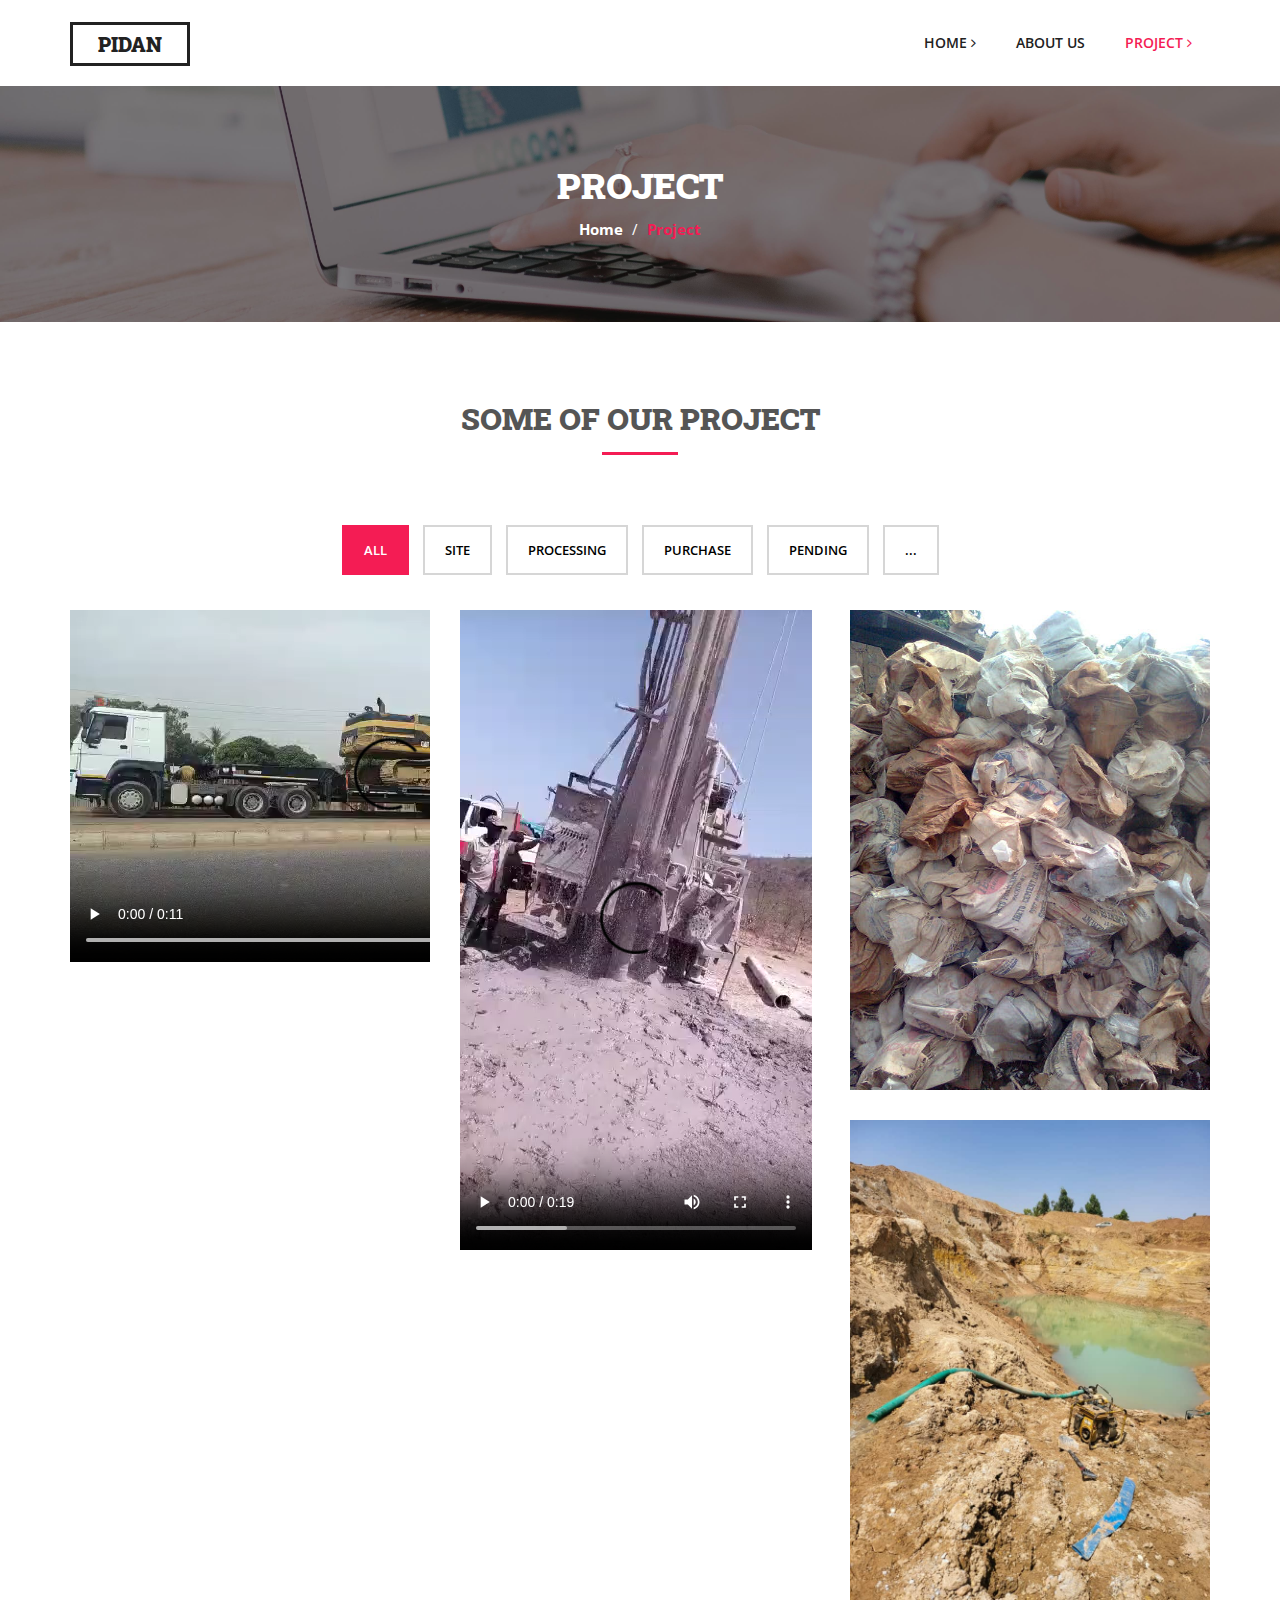
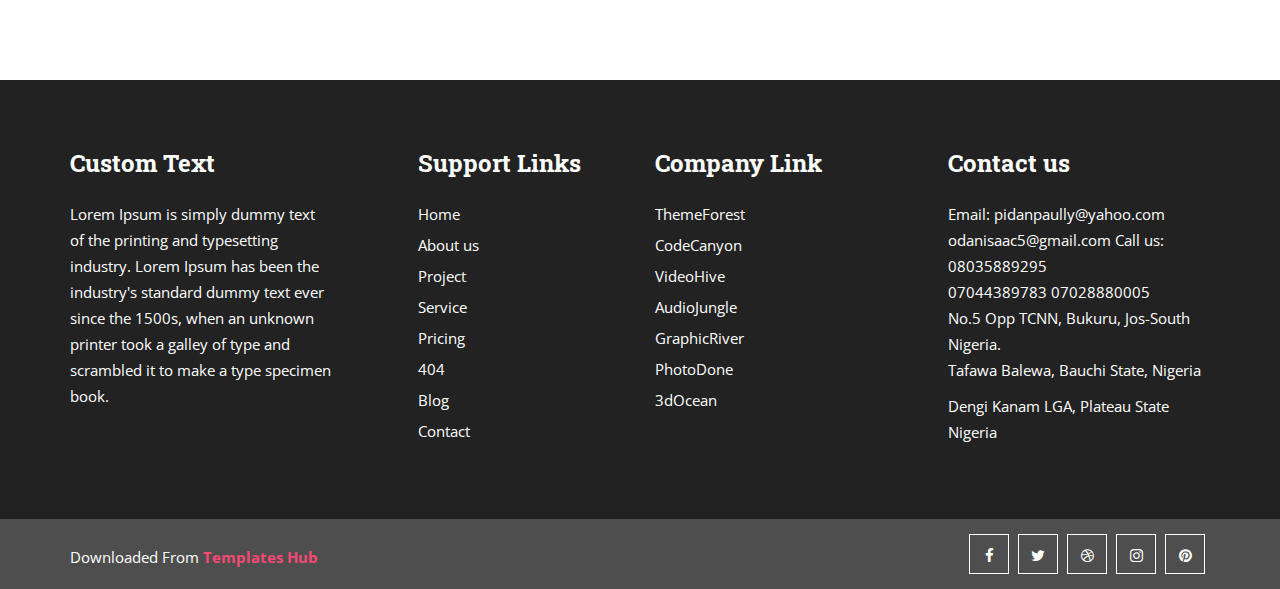
<file: project.html>
<!DOCTYPE html>
<html lang="zxx">


<head>
    <meta charset="UTF-8">    
    <meta name="viewport" content="width=device-width, initial-scale=1.0">
    <!-- Title -->
    <title>Discover Html5 Template</title>
    
    <!-- Bootstrap CSS -->
    <link rel="stylesheet" href="assets/css/bootstrap.min.css">
    
    <!-- Font Awesome CSS -->
    <link rel="stylesheet" href="assets/css/font-awesome.min.css">
    
    <!-- Owl Carousele CSS -->
    <link rel="stylesheet" href="assets/css/owl.carousel.css">
    
    <!-- Slicknav CSS -->
    <link rel="stylesheet" href="assets/css/slicknav.min.css">
    
    <!-- Magnific  Popup CSS -->
    <link rel="stylesheet" href="assets/css/magnific-popup.css">
    
     <!-- Main CSS -->
    <link rel="stylesheet" href="style.css">
    
    <!-- Responsive CSS -->
    <link rel="stylesheet" href="assets/css/responsive.css">
    
    <!-- Main JS -->
    <script src="assets/js/jquery-1.11.3.js"></script>
</head>
<body>
    <!-- Preloader Start -->
    <div class="discover-preloader-wrapper">
       <div class="spinner">
          <div class="dot1"></div>
          <div class="dot2"></div>
        </div>
    </div>
    <!-- Preloader End -->
    
    <!-- Header Area Start -->
    <div class="header-area">
        <div class="container">
            <div class="row">
                <div class="col-md-2">
                    <div class="logo">
                        <a href="index-2.html">
                            <h1>PIDAN</h1>
                        </a>
                    </div>
                    <div class="responsive-menu"></div>
                </div>
                <div class="col-md-10">
                    <div class="mainmenu">
                        <ul>
                            <li><a href="index.html">Home <i class="fa fa-angle-right"></i></a>
                                
                            </li>
                            <li><a href="about.html">About us</a></li>
                            <li class="active"><a href="project.html">Project <i class="fa fa-angle-right"></i></a>
                                <ul>
                            </li>
                            <li><a href="services.html">Services <i class="fa fa-angle-right"></i></a>
                                <ul>
                                    
                            <li><a href="#">Page <i class="fa fa-angle-right"></i></a>
                                <ul>
                                    <li><a href="404.html">404 Not Found</a></li>
                                    
                            </li>
                            <li><a href="blog.html">Blog <i class="fa fa-angle-right"></i></a>
                                <ul>
                                    
                            </li>
                            <li><a href="contact.html">Contact</a></li>
                        </ul>
                    </div>
                </div>
            </div>
        </div>
    </div>
    <!-- Header Area End -->
    
    <!-- Breadcrumb Area Start -->
    <div class="discover-breadcrumb-area breadcrumb-banner-bg">
        <div class="container">
            <div class="row">
                <div class="col-md-12 text-center">
                    <div class="breadcrumb-text">
                        <h1>Project</h1>
                    </div>
                    <div class="breadcrumb-menu">
                        <ul>
                            <li><a href="#">Home</a></li>
                            <span class="breadcrumb-ceperator">/</span>
                            <li><span>Project</span></li>
                        </ul>
                    </div>
                </div>
            </div>
        </div>
    </div>
    <!-- Breadcrumb Area End -->
    
    <!-- Project Area Start -->
    <div class="discover-project-area pd-top-80 pd-bottom-50">
        <div class="container">
          <div class="row">
                <div class="col-md-12">
                    <div class="discover-section-content text-center">
                        <h2>Some of Our  Project</h2>
                    </div>
                </div>
            </div>
           <div class="row">
               <div class="col-md-12">
                   <div class="project-menu">
                       <ul>
                           <li class="filter" data-filter="all">All</li>
                           <li class="filter" data-filter=".web-design">Site</li>
                           <li class="filter" data-filter=".graphics-design">Processing</li>
                           <li class="filter" data-filter=".android-apps-development">Purchase</li>
                           <li class="filter" data-filter=".animation">Pending</li>
                           <li class="filter" data-filter=".java">...</li>
                       </ul>
                   </div>
               </div>
           </div>
            <div class="row">
                <div id="project-wrapper">
                    <div class="col-md-4 col-sm-6 mix web-design java">
                        <div class="single-project-item">
                            <div class="project-image">
                                <video controls src="assets/img/escavator.mp4" alt="">
                            </div>
                            <div class="project-link">
                                <a class="project-priview" href="assets/img/waka.jpg"><i class="fa fa-search"></i></a>
                                <a href="#"><i class="fa fa-link"></i></a>
                            </div>
                            <div class="project-text">
                                Web Design, Java
                            </div>
                        </div>
                    </div>
                    <div class="col-md-4 col-sm-6 mix animation android-apps-developmen">
                        <div class="single-project-item">
                            <div class="project-image">
                                <video controls src="assets/img/pole.mp4" alt="">
                            </div>
                            <div class="project-link">
                                <a class="project-priview" href="assets/img/washing.jpg"><i class="fa fa-search"></i></a>
                                <a href="#"><i class="fa fa-link"></i></a>
                            </div>
                            <div class="project-text">
                                Graphics Design, Animation
                            </div>
                        </div>
                    </div>
                    <div class="col-md-4 col-sm-6 mix animation web-design">
                        <div class="single-project-item">
                            <div class="project-image">
                                <img src="assets/img/bags.jpg" alt="">
                            </div>
                            <div class="project-link">
                                <a class="project-priview" href="assets/img/sample.jpg"><i class="fa fa-search"></i></a>
                                <a href="#"><i class="fa fa-link"></i></a>
                            </div>
                            <div class="project-text">
                                Andriod Development, Web Design
                            </div>
                        </div>
                    </div>
                    <div class="col-md-4 col-sm-6 mix web-design android-apps-development">
                        <div class="single-project-item">
                            <div class="project-image">
                                <img src="assets/img/river .jpg" alt="">
                            </div>
                            <div class="project-link">
                                <a class="project-priview" href="assets/img/rapid.jpg"><i class="fa fa-search"></i></a>
                                <a href="#"><i class="fa fa-link"></i></a>
                            </div>
                            <div class="project-text">
                                Andriod Development, Web Design
                            </div>
                        </div>
                    </div>
                    
                            </div>
                        </div>
                    </div>
                </div>
            </div>
        </div>
    </div>
    <!-- Project Area End -->
    
    <!-- Footer Area Start -->    
    <div class="site-footer">
        <div class="footer-area">
            <div class="container">
                <div class="row">
                    <div class="col-md-3 col-sm-6">
                        <div class="footer-widgets">
                            <h3>Custom Text</h3>
                            <p>Lorem Ipsum is simply dummy text of the printing and typesetting industry. Lorem Ipsum has been the industry's standard dummy text ever since the 1500s, when an unknown printer took a galley of type and scrambled it to make a type specimen book.</p>
                        </div>
                    </div>
                    <div class="col-md-3 pd-left-70 col-sm-6">
                        <div class="footer-widgets">
                            <h3>Support Links</h3>
                            <ul id="navigation">
                                <li><a href="index-2.html">Home</a></li>
                                <li><a href="about.html">About us</a></li>
                                <li><a href="project.html">Project</a></li>
                                <li><a href="services.html">Service</a></li>
                                <li><a href="index-2.html">Pricing</a></li>
                                <li><a href="404.html">404</a></li>
                                <li><a href="blog.html">Blog</a></li>
                                <li><a href="contact.html">Contact</a></li>
                            </ul>
                        </div>
                    </div>
                    <div class="col-md-3 col-sm-6">
                        <div class="footer-widgets">
                            <h3>Company Link</h3>
                            <ul>
                                <li><a target="_blank" href="http://themeforest.net/">ThemeForest</a></li>
                                <li><a target="_blank" href="http://codecanyon.net/">CodeCanyon</a></li>
                                <li><a target="_blank" href="http://videohive.net/">VideoHive</a></li>
                                <li><a target="_blank" href="http://audiojungle.net/">AudioJungle</a></li>
                                <li><a target="_blank" href="http://graphicriver.net/">GraphicRiver</a></li>
                                <li><a target="_blank" href="http://photodone.net/">PhotoDone</a></li>
                                <li><a target="_blank" href="http://3docean.net/">3dOcean</a></li>
                            </ul>
                        </div>
                    </div>
                    <div class="col-md-3 col-sm-6">
                        <div class="footer-widgets">
                            <h3>Contact us</h3>
                            <p>Email: pidanpaully@yahoo.com<br>odanisaac5@gmail.com
                            Call us: 08035889295<br>07044389783
                            07028880005<br>
                            No.5 Opp TCNN, Bukuru, Jos-South Nigeria.<br>Tafawa Balewa, Bauchi State, Nigeria <br>
                        </p>Dengi Kanam LGA, Plateau State Nigeria
                        </div>
                    </div>
                </div>
            </div>
        </div>
        <div class="footer-copyright">
            <div class="container">
                <div class="row">
                    <div class="col-sm-6">
                        <div class="copy-right-text">
                            Downloaded From <a style="color:#f41c54" target="_balnk" href="https://www.templateshub.net"><b>Templates Hub</b></a>
                        </div>
                    </div>
                    <div class="col-sm-6">
                        <div class="social-link text-right">
                            <a href="index-2.html"><i class="fa fa-facebook"></i></a>
                            <a href="index-2.html"><i class="fa fa-twitter"></i></a>
                            <a href="index-2.html"><i class="fa fa-dribbble"></i></a>
                            <a href="index-2.html"><i class="fa fa-instagram"></i></a>
                            <a href="index-2.html"><i class="fa fa-pinterest"></i></a>
                        </div>
                    </div>
                </div>
            </div>
        </div>
    </div>
    <!-- Footer Area End -->
    
    <!-- Bootstrap JS -->
    <script type="text/javascript" src="assets/js/bootstrap.min.js"></script>
    
    <!-- Owl Carousel JS -->
    <script type="text/javascript" src="assets/js/owl.carousel.min.js"></script>
    
    <!-- Mixitup JS -->
    <script type="text/javascript" src="assets/js/jquery.mixitup.min.js"></script>
    
    <!-- Waypoints JS -->
    <script type="text/javascript" src="assets/js/waypoints.min.js"></script>
    
    <!-- Counterup JS -->
    <script type="text/javascript" src="assets/js/jquery.counterup.js"></script>
    
    <!-- Slicknav JS -->
    <script type="text/javascript" src="assets/js/jquery.slicknav.min.js"></script>
    
    <!-- Magnific Popup JS -->
    <script type="text/javascript" src="assets/js/jquery.magnific-popup.min.js"></script>
    
    <!-- Active JS -->
    <script type="text/javascript" src="assets/js/active.js"></script>
</body>


</html>
</file>
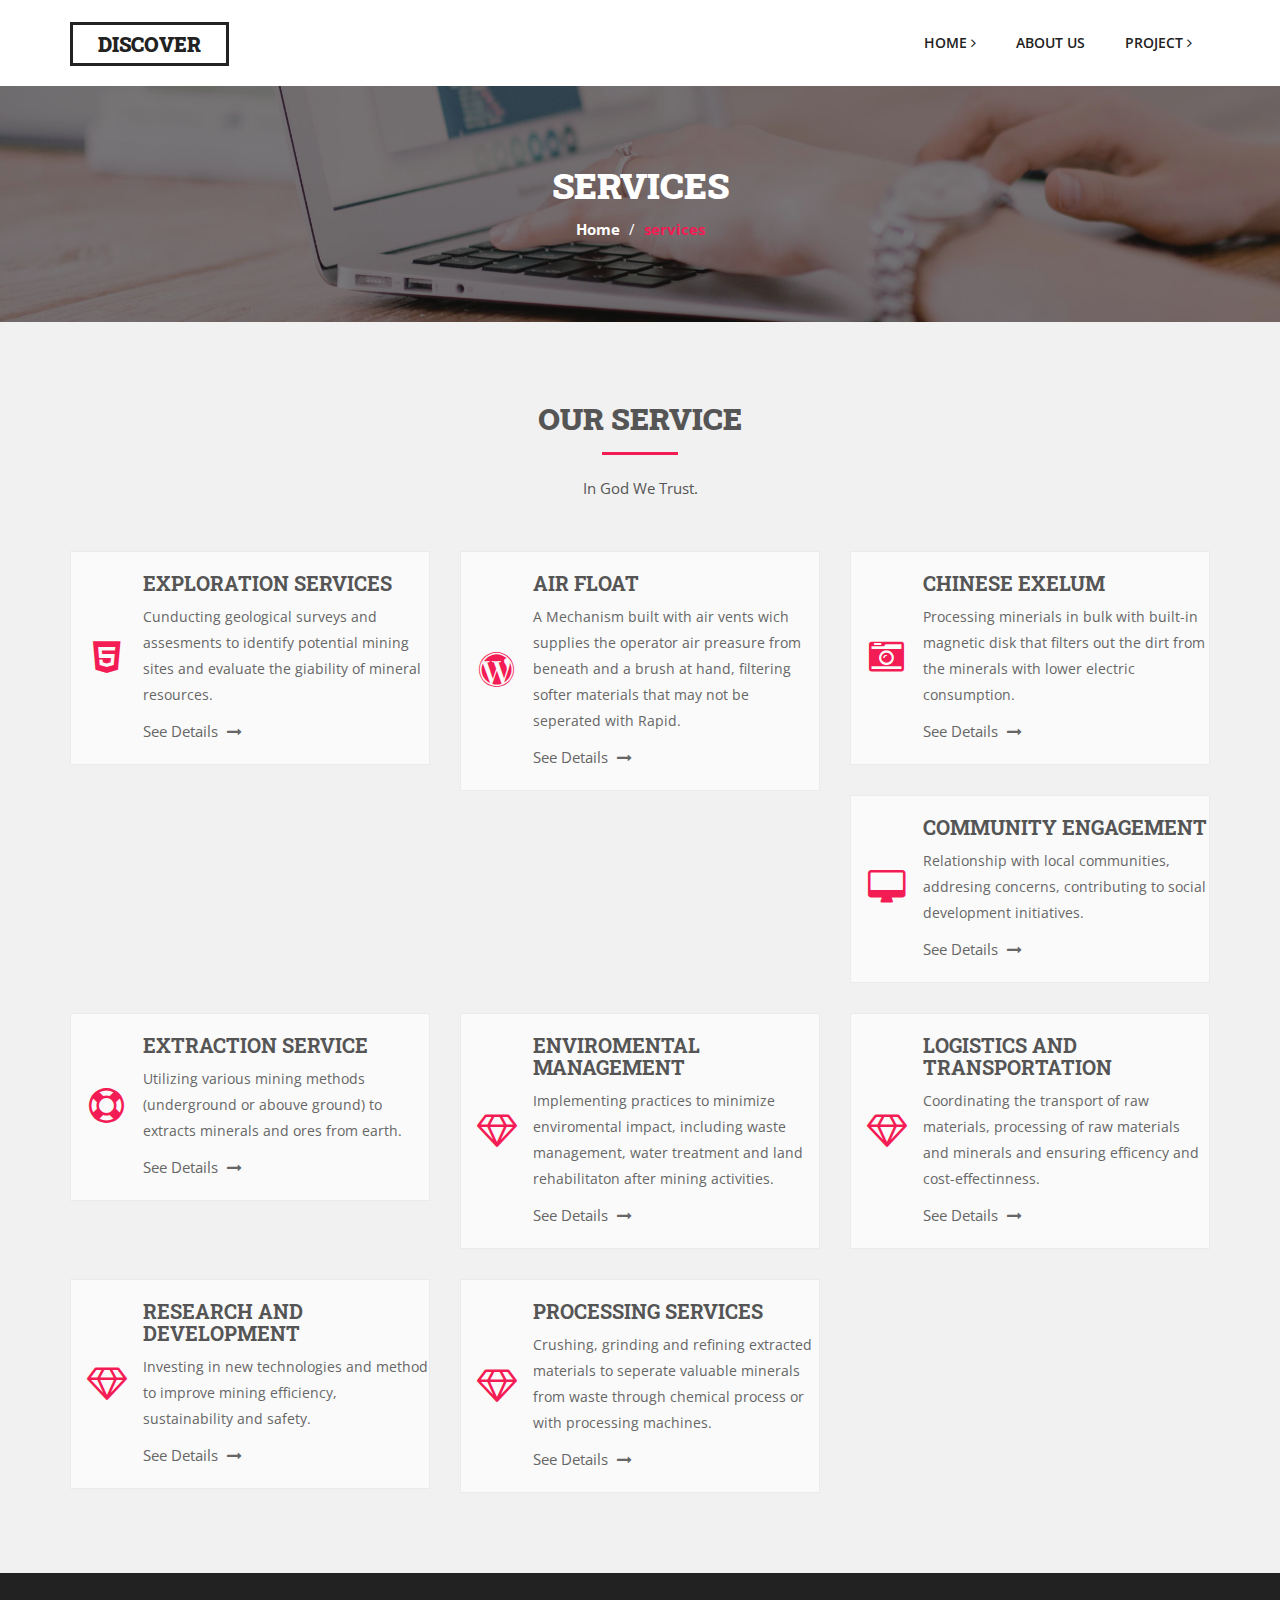
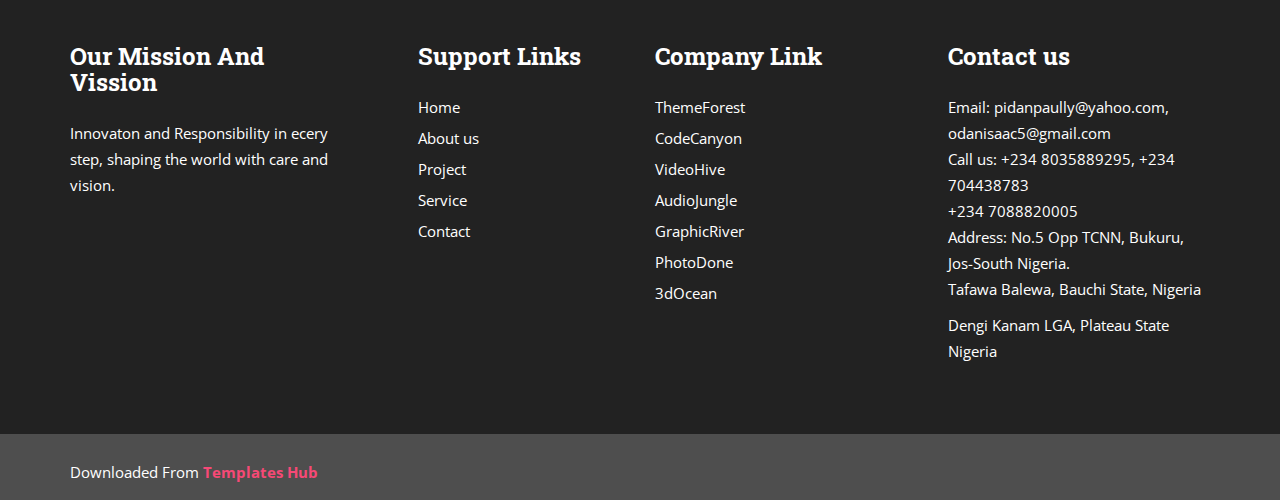
<file: services.html>
<!DOCTYPE html>
<html lang="zxx">


<head>
    <meta charset="UTF-8">    
    <meta name="viewport" content="width=device-width, initial-scale=1.0">
    <!-- Title -->
    <title>Pidanservices</title>
    
    <!-- Bootstrap CSS -->
    <link rel="stylesheet" href="assets/css/bootstrap.min.css">
    
    <!-- Font Awesome CSS -->
    <link rel="stylesheet" href="assets/css/font-awesome.min.css">
    
    <!-- Owl Carousele CSS -->
    <link rel="stylesheet" href="assets/css/owl.carousel.css">
    
    <!-- Slicknav CSS -->
    <link rel="stylesheet" href="assets/css/slicknav.min.css">
    
    <!-- Magnific  Popup CSS -->
    <link rel="stylesheet" href="assets/css/magnific-popup.css">
    
     <!-- Main CSS -->
    <link rel="stylesheet" href="style.css">
    
    <!-- Responsive CSS -->
    <link rel="stylesheet" href="assets/css/responsive.css">
    
    <!-- Main JS -->
    <script src="assets/js/jquery-1.11.3.js"></script>
</head>
<body>
    <!-- Preloader Start -->
    <div class="discover-preloader-wrapper">
       <div class="spinner">
          <div class="dot1"></div>
          <div class="dot2"></div>
        </div>
    </div>
    <!-- Preloader End -->
    
    <!-- Header Area Start -->
    <div class="header-area">
        <div class="container">
            <div class="row">
                <div class="col-md-2">
                    <div class="logo">
                        <a href="index-2.html">
                            <h1>discover</h1>
                        </a>
                    </div>
                    <div class="responsive-menu"></div>
                </div>
                <div class="col-md-10">
                    <div class="mainmenu">
                        <ul>
                            <li><a href="index.html">Home <i class="fa fa-angle-right"></i></a>
                                <ul>
                                    
                                </ul>
                            </li>
                            <li><a href="about.html">About us</a></li>
                            <li><a href="project.html">Project <i class="fa fa-angle-right"></i></a>
                                <ul>

                            </li>
                            <li class="active"><a href="services.html">Services <i class="fa fa-angle-right"></i></a>
                                <ul>
                                    
                            </li>
                            <li><a href="#">Page <i class="fa fa-angle-right"></i></a>
                                <ul>
                                    
                            </li>

                            <li><a href="contact.html">Contact</a></li>
                        </ul>
                    </div>
                </div>
            </div>
        </div>
    </div>
    <!-- Header Area End -->
    
    <!-- Breadcrumb Area Start -->
    <div class="discover-breadcrumb-area breadcrumb-banner-bg">
        <div class="container">
            <div class="row">
                <div class="col-md-12 text-center">
                    <div class="breadcrumb-text">
                        <h1>Services</h1>
                    </div>
                    <div class="breadcrumb-menu">
                        <ul>
                            <li><a href="#">Home</a></li>
                            <span class="breadcrumb-ceperator">/</span>
                            <li><span>services</span></li>
                        </ul>
                    </div>
                </div>
            </div>
        </div>
    </div>
    <!-- Breadcrumb Area End -->
    
    <!-- Service Area Start -->
    <div class="discover-service-area pd-top-80 pd-bottom-50">
        <div class="container">
            <div class="row">
                <div class="col-md-8 col-md-offset-2">
                    <div class="discover-section-content text-center">
                        <h2>Our Service</h2>
                        <p>In God We Trust.</p>
                    </div>
                </div>
            </div>
            <div class="row">
                <div class="col-md-4 col-sm-6">
                    <div class="single-service-item">
                        <div class="service-icon">
                            <div class="service-icon-table">
                                <div class="service-icon-tablecell">
                                    <i class="fa fa-html5"></i>
                                </div>
                            </div>
                        </div>
                        <div class="service-text">
                            <h3>Exploration Services</h3>
                            <p>Cunducting geological surveys and assesments to identify potential mining sites and evaluate the giability of mineral resources. </p>
                            <a href="single-service.html" class="discover-readmore-btn">See Details <i class="fa fa-long-arrow-right"></i></a>
                        </div>
                    </div>
                </div>
                <div class="col-md-4 col-sm-6">
                    <div class="single-service-item">
                        <div class="service-icon">
                            <div class="service-icon-table">
                                <div class="service-icon-tablecell">
                                    <i class="fa fa-wordpress"></i>
                                </div>
                            </div>                            
                        </div>
                        <div class="service-text">
                            <h3>AIR FLOAT</h3>
                            <p>A Mechanism built with air vents wich supplies the operator air preasure from beneath and a brush at hand, filtering softer materials that may not be seperated with Rapid. </p>
                            <a href="single-service.html" class="discover-readmore-btn">See Details <i class="fa fa-long-arrow-right"></i></a>
                        </div>
                    </div>
                </div>
                <div class="col-md-4 col-sm-6">
                    <div class="single-service-item">
                        <div class="service-icon">
                            <div class="service-icon-table">
                                <div class="service-icon-tablecell">
                                    <i class="fa fa-camera-retro"></i>
                                </div>
                            </div>
                        </div>
                        <div class="service-text">
                            <h3>CHINESE EXELUM</h3>
                            <p>Processing minerials in bulk with built-in magnetic disk that filters out the dirt from the minerals with lower electric consumption. </p>
                            <a href="single-service.html" class="discover-readmore-btn">See Details <i class="fa fa-long-arrow-right"></i></a>
                        </div>
                    </div>
                </div>
                <div class="col-md-4 col-sm-6">
                    <div class="single-service-item">
                        <div class="service-icon">
                            <div class="service-icon-table">
                                <div class="service-icon-tablecell">
                                    <i class="fa fa-desktop"></i>
                                </div>
                            </div>                            
                        </div>
                        <div class="service-text">
                            <h3>COMMUNITY ENGAGEMENT</h3>
                            <p>Relationship with local communities, addresing concerns, contributing to social development initiatives. </p>
                            <a href="single-service.html" class="discover-readmore-btn">See Details <i class="fa fa-long-arrow-right"></i></a>
                        </div>
                    </div>
                </div>
                <div class="col-md-4 col-sm-6">
                    <div class="single-service-item">
                        <div class="service-icon">
                            <div class="service-icon-table">
                                <div class="service-icon-tablecell">
                                     <i class="fa fa-life-ring"></i>
                                </div>
                            </div>                             
                        </div>
                        <div class="service-text">
                            <h3>EXTRACTION SERVICE</h3>
                            <p>Utilizing various mining methods (underground or abouve ground) to extracts minerals and ores from earth. </p>
                            <a href="single-service.html" class="discover-readmore-btn">See Details <i class="fa fa-long-arrow-right"></i></a>
                        </div>
                    </div>
                </div>
                <div class="col-md-4 col-sm-6">
                    <div class="single-service-item">
                        <div class="service-icon">                            
                            <div class="service-icon-table">
                                <div class="service-icon-tablecell">
                                     <i class="fa fa-diamond"></i>
                                </div>
                            </div>
                        </div>
                        <div class="service-text">
                            <h3>ENVIROMENTAL MANAGEMENT</h3>
                            <p>Implementing practices to minimize enviromental impact, including waste management, water treatment and land rehabilitaton after mining activities. </p>
                            <a href="single-service.html" class="discover-readmore-btn">See Details <i class="fa fa-long-arrow-right"></i></a>
                        </div>
                    </div>
                </div>
                <div class="col-md-4 col-sm-6">
                    <div class="single-service-item">
                        <div class="service-icon">                            
                            <div class="service-icon-table">
                                <div class="service-icon-tablecell">
                                     <i class="fa fa-diamond"></i>
                                </div>
                            </div>
                        </div>
                        <div class="service-text">
                            <h3>LOGISTICS AND TRANSPORTATION </h3>
                            <p>Coordinating the transport of raw materials, processing of raw materials and minerals and ensuring efficency and cost-effectinness. </p>
                            <a href="single-service.html" class="discover-readmore-btn">See Details <i class="fa fa-long-arrow-right"></i></a>
                        </div>
                    </div>
                </div>
                <div class="col-md-4 col-sm-6">
                    <div class="single-service-item">
                        <div class="service-icon">                            
                            <div class="service-icon-table">
                                <div class="service-icon-tablecell">
                                     <i class="fa fa-diamond"></i>
                                </div>
                            </div>
                        </div>
                        <div class="service-text">
                            <h3>RESEARCH AND DEVELOPMENT</h3>
                            <p>Investing in new technologies and method to improve mining efficiency, sustainability and safety. </p>
                            <a href="single-service.html" class="discover-readmore-btn">See Details <i class="fa fa-long-arrow-right"></i></a>
                        </div>
                    </div>
                </div>
                <div class="col-md-4 col-sm-6">
                    <div class="single-service-item">
                        <div class="service-icon">                            
                            <div class="service-icon-table">
                                <div class="service-icon-tablecell">
                                     <i class="fa fa-diamond"></i>
                                </div>
                            </div>
                        </div>
                        <div class="service-text">
                            <h3>PROCESSING SERVICES </h3>
                            <p>Crushing, grinding and refining extracted materials to seperate valuable minerals from waste through chemical process or with processing machines. </p>
                            <a href="single-service.html" class="discover-readmore-btn">See Details <i class="fa fa-long-arrow-right"></i></a>
                        </div>
                    </div>
                </div>
            </div>
        </div>
    </div>
    <!-- Service Area End -->
    
    <!-- Footer Area Start -->
    <div class="site-footer">
        <div class="footer-area">
            <div class="container">
                <div class="row">
                    <div class="col-md-3 col-sm-6">
                        <div class="footer-widgets">
                            <h3>Our Mission And Vission</h3>
                            <p>Innovaton and Responsibility in ecery step, shaping the world with care and vision.</p>
                        </div>
                    </div>
                    <div class="col-md-3 pd-left-70 col-sm-6">
                        <div class="footer-widgets">
                            <h3>Support Links</h3>
                            <ul id="navigation">
                                <li><a href="index-2.html">Home</a></li>
                                <li><a href="about.html">About us</a></li>
                                <li><a href="project.html">Project</a></li>
                                <li><a href="services.html">Service</a></li>
                                <li><a href="contact.html">Contact</a></li>
                            </ul>
                        </div>
                    </div>
                    <div class="col-md-3 col-sm-6">
                        <div class="footer-widgets">
                            <h3>Company Link</h3>
                            <ul>
                                <li><a target="_blank" href="http://themeforest.net/">ThemeForest</a></li>
                                <li><a target="_blank" href="http://codecanyon.net/">CodeCanyon</a></li>
                                <li><a target="_blank" href="http://videohive.net/">VideoHive</a></li>
                                <li><a target="_blank" href="http://audiojungle.net/">AudioJungle</a></li>
                                <li><a target="_blank" href="http://graphicriver.net/">GraphicRiver</a></li>
                                <li><a target="_blank" href="http://photodone.net/">PhotoDone</a></li>
                                <li><a target="_blank" href="http://3docean.net/">3dOcean</a></li>
                            </ul>
                        </div>
                    </div>
                    <div class="col-md-3 col-sm-6">
                        <div class="footer-widgets">
                            <h3>Contact us</h3>
                            <p>Email: pidanpaully@yahoo.com, odanisaac5@gmail.com<br>
                            Call us: +234 8035889295, +234 704438783<br>
                            +234 7088820005<br>
                            Address:  No.5 Opp TCNN, Bukuru, Jos-South Nigeria.<br>Tafawa Balewa, Bauchi State, Nigeria <br>
                        </p>Dengi Kanam LGA, Plateau State Nigeria
                        </div>
                    </div>
                </div>
            </div>
        </div>
        <div class="footer-copyright">
            <div class="container">
                <div class="row">
                    <div class="col-sm-6">
                        <div class="copy-right-text">
                            Downloaded From <a style="color:#f41c54" target="_balnk" href="https://www.templateshub.net"><b>Templates Hub</b></a>
                        </div>
                    
                    </div>
                </div>
            </div>
        </div>
    </div>
    <!-- Footer Area End -->
    
    <!-- Bootstrap JS -->
    <script type="text/javascript" src="assets/js/bootstrap.min.js"></script>
    
    <!-- Owl Carousel JS -->
    <script type="text/javascript" src="assets/js/owl.carousel.min.js"></script>
    
    <!-- Mixitup JS -->
    <script type="text/javascript" src="assets/js/jquery.mixitup.min.js"></script>
    
    <!-- Waypoints JS -->
    <script type="text/javascript" src="assets/js/waypoints.min.js"></script>
    
    <!-- Counterup JS -->
    <script type="text/javascript" src="assets/js/jquery.counterup.js"></script>
    
    <!-- Slicknav JS -->
    <script type="text/javascript" src="assets/js/jquery.slicknav.min.js"></script>
    
    <!-- Magnific Popup JS -->
    <script type="text/javascript" src="assets/js/jquery.magnific-popup.min.js"></script>
    
    <!-- Active JS -->
    <script type="text/javascript" src="assets/js/active.js"></script>
</body>


</html>
</file>
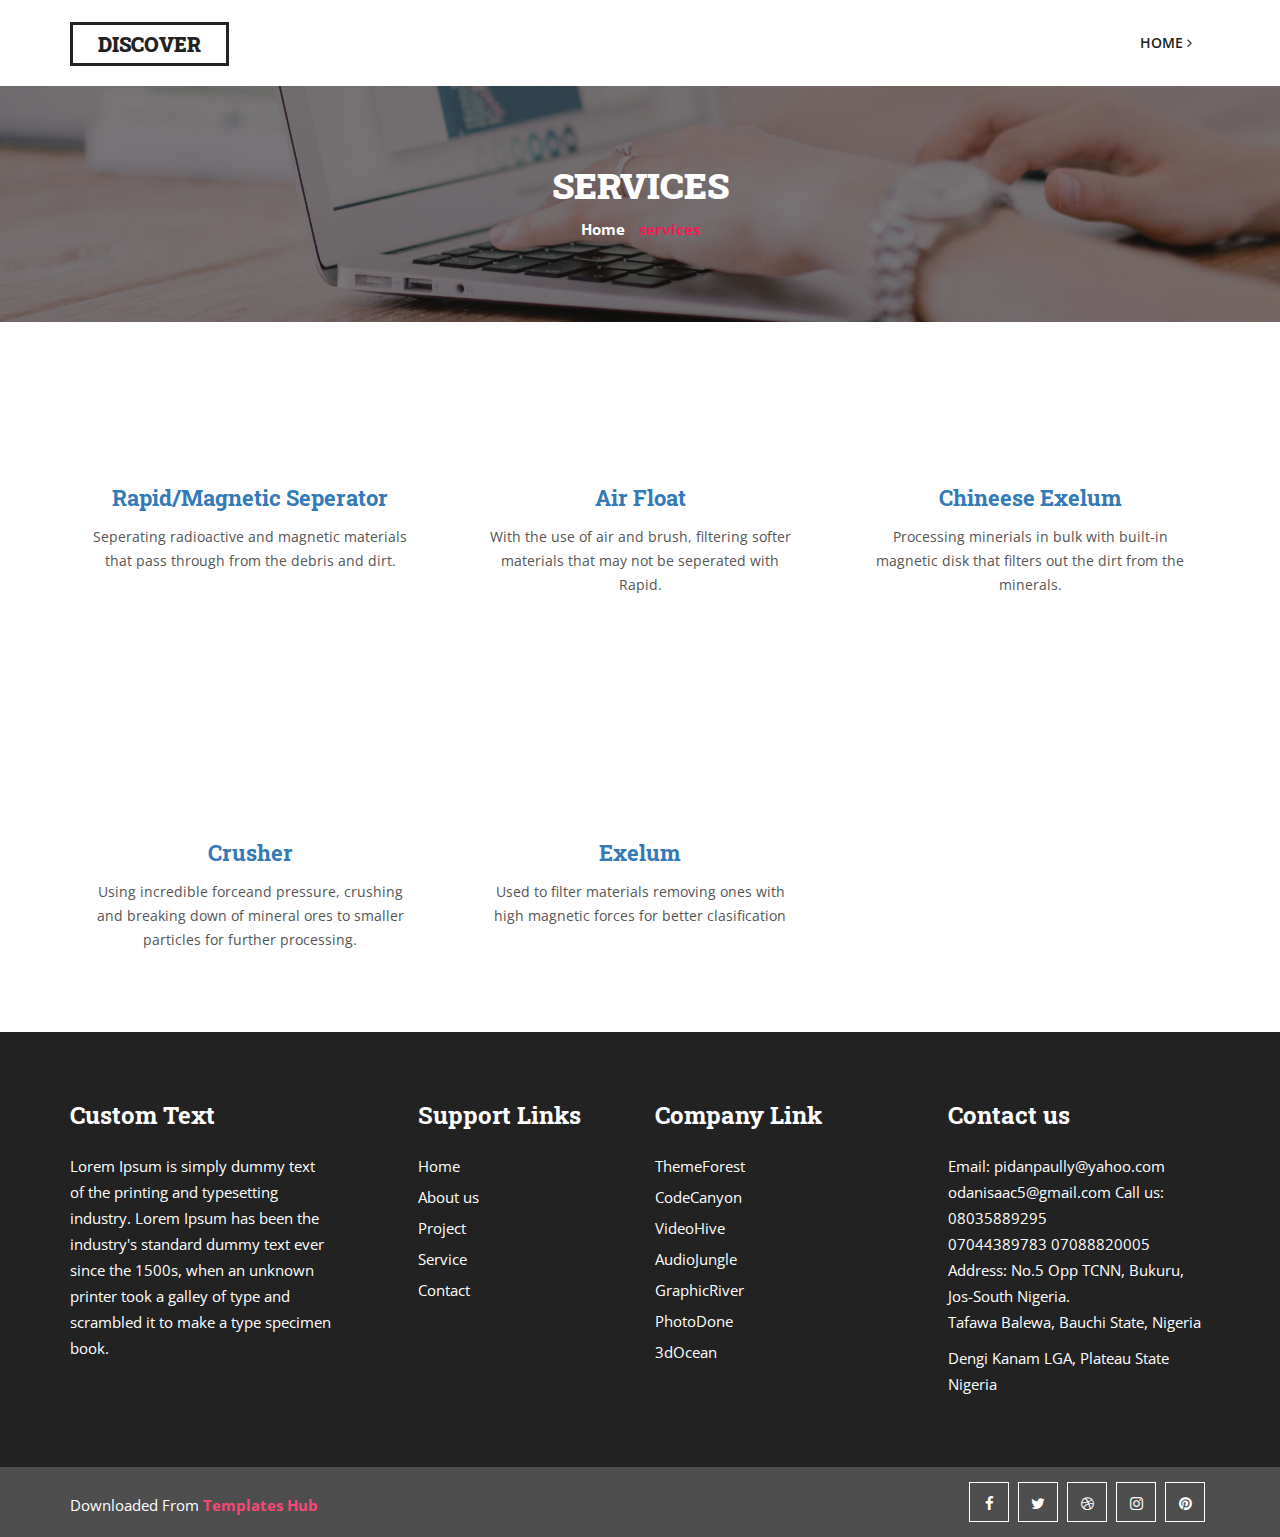
<file: single-service.html>
<!DOCTYPE html>
<html lang="zxx">


<head>
    <meta charset="UTF-8">    
    <meta name="viewport" content="width=device-width, initial-scale=1.0">
    <!-- Title -->
    <title>Discover Html5 Template</title>
    
    <!-- Bootstrap CSS -->
    <link rel="stylesheet" href="assets/css/bootstrap.min.css">
    
    <!-- Font Awesome CSS -->
    <link rel="stylesheet" href="assets/css/font-awesome.min.css">
    
    <!-- Owl Carousele CSS -->
    <link rel="stylesheet" href="assets/css/owl.carousel.css">
    
    <!-- Slicknav CSS -->
    <link rel="stylesheet" href="assets/css/slicknav.min.css">
    
    <!-- Magnific  Popup CSS -->
    <link rel="stylesheet" href="assets/css/magnific-popup.css">
    
     <!-- Main CSS -->
    <link rel="stylesheet" href="style.css">
    
    <!-- Responsive CSS -->
    <link rel="stylesheet" href="assets/css/responsive.css">
    
    <!-- Main JS -->
    <script src="assets/js/jquery-1.11.3.js"></script>
</head>
<body>
    <!-- Preloader Start -->
    <div class="discover-preloader-wrapper">
       <div class="spinner">
          <div class="dot1"></div>
          <div class="dot2"></div>
        </div>
    </div>
    <!-- Preloader End -->
    
    <!-- Header Area Start -->
    <div class="header-area">
        <div class="container">
            <div class="row">
                <div class="col-md-2">
                    <div class="logo">
                        <a href="index-2.html">
                            <h1>discover</h1>
                        </a>
                    </div>
                    <div class="responsive-menu"></div>
                </div>
                <div class="col-md-10">
                    <div class="mainmenu">
                        <ul>
                            <li><a href="index.html">Home <i class="fa fa-angle-right"></i></a>
                                <ul>
                                    
                            </li>
                            <li><a href="about.html">About us</a></li>
                            <li><a href="project.html">Project <i class="fa fa-angle-right"></i></a>
                                <ul>
                                   
                            </li>
                            <li class="active"><a href="services.html">Services <i class="fa fa-angle-right"></i></a>
                                <ul>
                            
                            </li>
                            <li><a href="#">Page <i class="fa fa-angle-right"></i></a>
                                <ul>
                                    <li><a href="404.html">404 Not Found</a></li>
                                    <li><a href="single-service.html">Single Service</a></li>
                                </ul>
                            </li>
                            <li><a href="contact.html">Contact</a></li>
                        </ul>
                    </div>
                </div>
            </div>
        </div>
    </div>
    <!-- Header Area End -->
    
    <!-- Breadcrumb Area Start -->
    <div class="discover-breadcrumb-area breadcrumb-banner-bg">
        <div class="container">
            <div class="row">
                <div class="col-md-12 text-center">
                    <div class="breadcrumb-text">
                        <h1>Services</h1>
                    </div>
                    <div class="breadcrumb-menu">
                        <ul>
                            <li><a href="#">Home</a></li>
                            <li><span>services</span></li>
                        </ul>
                    </div>
                </div>
            </div>
        </div>
    </div>
    <!-- Breadcrumb Area End -->
    
    <!-- Services Section -->
    <section id="services" class="services section">

      <!-- Section Title -->
      <div class="container section-title" data-aos="fade-up">
      </div><!-- End Section Title -->

      <div class="container">

        <div class="row gy-4">

          <div class="col-lg-4 col-md-6" data-aos="fade-up" data-aos-delay="100">
            <div class="service-item position-relative">
              <div class="icon">
                <i class="bi bi-activity"></i>
              </div>
              <a href="service-details.html" class="stretched-link">
                <h3>Rapid/Magnetic Seperator</h3>
              </a>
              <p>Seperating radioactive and magnetic  materials that pass through from the debris and dirt.</p>
            </div>
          </div><!-- End Service Item -->

          <div class="col-lg-4 col-md-6" data-aos="fade-up" data-aos-delay="200">
            <div class="service-item position-relative">
              <div class="icon">
                <i class="bi bi-broadcast"></i>
              </div>
              <a href="service-details.html" class="stretched-link">
                <h3>Air Float </h3>
              </a>
              <p>With the use of air and brush, filtering softer materials that may not be seperated with Rapid.</p>
            </div>
          </div><!-- End Service Item -->

          <div class="col-lg-4 col-md-6" data-aos="fade-up" data-aos-delay="300">
            <div class="service-item position-relative">
              <div class="icon">
                <i class="bi bi-easel"></i>
              </div>
              <a href="service-details.html" class="stretched-link">
                <h3>Chineese Exelum</h3>
              </a>
              <p>Processing minerials in bulk with built-in magnetic disk that filters out the dirt from the minerals.</p>
            </div>
          </div><!-- End Service Item -->

          <div class="col-lg-4 col-md-6" data-aos="fade-up" data-aos-delay="400">
            <div class="service-item position-relative">
              <div class="icon">
                <i class="bi bi-bounding-box-circles"></i>
              </div>
              <a href="service-details.html" class="stretched-link">
                <h3>Crusher</h3>
              </a>
              <p>Using incredible forceand pressure, crushing and breaking down of mineral ores to smaller particles for further processing.</p>
              <a href="service-details.html" class="stretched-link"></a>
            </div>
          </div><!-- End Service Item -->

          <div class="col-lg-4 col-md-6" data-aos="fade-up" data-aos-delay="500">
            <div class="service-item position-relative">
              <div class="icon">
                <i class="bi bi-calendar4-week"></i>
              </div>
              <a href="service-details.html" class="stretched-link">
                <h3>Exelum</h3>
              </a>
              <p>Used to filter materials removing ones with high magnetic forces for better clasification</p>
              <a href="service-details.html" class="stretched-link"></a>
            </div>
          </div><!-- End Service Item -->


              <a href="service-details.html" class="stretched-link"></a>
            </div>
          </div><!-- End Service Item -->

        </div>

      </div>

    </section><!-- /Services Section -->
    
    <!-- Footer Area Start -->
    <div class="site-footer">
        <div class="footer-area">
            <div class="container">
                <div class="row">
                    <div class="col-md-3 col-sm-6">
                        <div class="footer-widgets">
                            <h3>Custom Text</h3>
                            <p>Lorem Ipsum is simply dummy text of the printing and typesetting industry. Lorem Ipsum has been the industry's standard dummy text ever since the 1500s, when an unknown printer took a galley of type and scrambled it to make a type specimen book.</p>
                        </div>
                    </div>
                    <div class="col-md-3 pd-left-70 col-sm-6">
                        <div class="footer-widgets">
                            <h3>Support Links</h3>
                            <ul id="navigation">
                                <li><a href="index.html">Home</a></li>
                                <li><a href="about.html">About us</a></li>
                                <li><a href="project.html">Project</a></li>
                                <li><a href="services.html">Service</a></li>
                                <li><a href="contact.html">Contact</a></li>
                            </ul>
                        </div>
                    </div>
                    <div class="col-md-3 col-sm-6">
                        <div class="footer-widgets">
                            <h3>Company Link</h3>
                            <ul>
                                <li><a target="_blank" href="http://themeforest.net/">ThemeForest</a></li>
                                <li><a target="_blank" href="http://codecanyon.net/">CodeCanyon</a></li>
                                <li><a target="_blank" href="http://videohive.net/">VideoHive</a></li>
                                <li><a target="_blank" href="http://audiojungle.net/">AudioJungle</a></li>
                                <li><a target="_blank" href="http://graphicriver.net/">GraphicRiver</a></li>
                                <li><a target="_blank" href="http://photodone.net/">PhotoDone</a></li>
                                <li><a target="_blank" href="http://3docean.net/">3dOcean</a></li>
                            </ul>
                        </div>
                    </div>
                    <div class="col-md-3 col-sm-6">
                        <div class="footer-widgets">
                            <h3>Contact us</h3>
                            <p>Email: pidanpaully@yahoo.com<br> odanisaac5@gmail.com
                            Call us: 08035889295<br>07044389783
                            07088820005<br>
                            Address: No.5 Opp TCNN, Bukuru, Jos-South Nigeria.<br>Tafawa Balewa, Bauchi State, Nigeria <br>
                        </p>Dengi Kanam LGA, Plateau State Nigeria
                        </div>
                    </div>
                </div>
            </div>
        </div>
        <div class="footer-copyright">
            <div class="container">
                <div class="row">
                    <div class="col-sm-6">
                        <div class="copy-right-text">
                            Downloaded From <a style="color:#f41c54" target="_balnk" href="https://www.templateshub.net"><b>Templates Hub</b></a>
                        </div>
                    </div>
                    <div class="col-sm-6">
                        <div class="social-link text-right">
                            <a href="index-2.html"><i class="fa fa-facebook"></i></a>
                            <a href="index-2.html"><i class="fa fa-twitter"></i></a>
                            <a href="index-2.html"><i class="fa fa-dribbble"></i></a>
                            <a href="index-2.html"><i class="fa fa-instagram"></i></a>
                            <a href="index-2.html"><i class="fa fa-pinterest"></i></a>
                        </div>
                    </div>
                </div>
            </div>
        </div>
    </div>
    <!-- Footer Area End -->
    
    <!-- Bootstrap JS -->
    <script type="text/javascript" src="assets/js/bootstrap.min.js"></script>
    
    <!-- Owl Carousel JS -->
    <script type="text/javascript" src="assets/js/owl.carousel.min.js"></script>
    
    <!-- Mixitup JS -->
    <script type="text/javascript" src="assets/js/jquery.mixitup.min.js"></script>
    
    <!-- Waypoints JS -->
    <script type="text/javascript" src="assets/js/waypoints.min.js"></script>
    
    <!-- Counterup JS -->
    <script type="text/javascript" src="assets/js/jquery.counterup.js"></script>
    
    <!-- Slicknav JS -->
    <script type="text/javascript" src="assets/js/jquery.slicknav.min.js"></script>
    
    <!-- Magnific Popup JS -->
    <script type="text/javascript" src="assets/js/jquery.magnific-popup.min.js"></script>
    
    <!-- Active JS -->
    <script type="text/javascript" src="assets/js/active.js"></script>
</body>


</html>
</file>
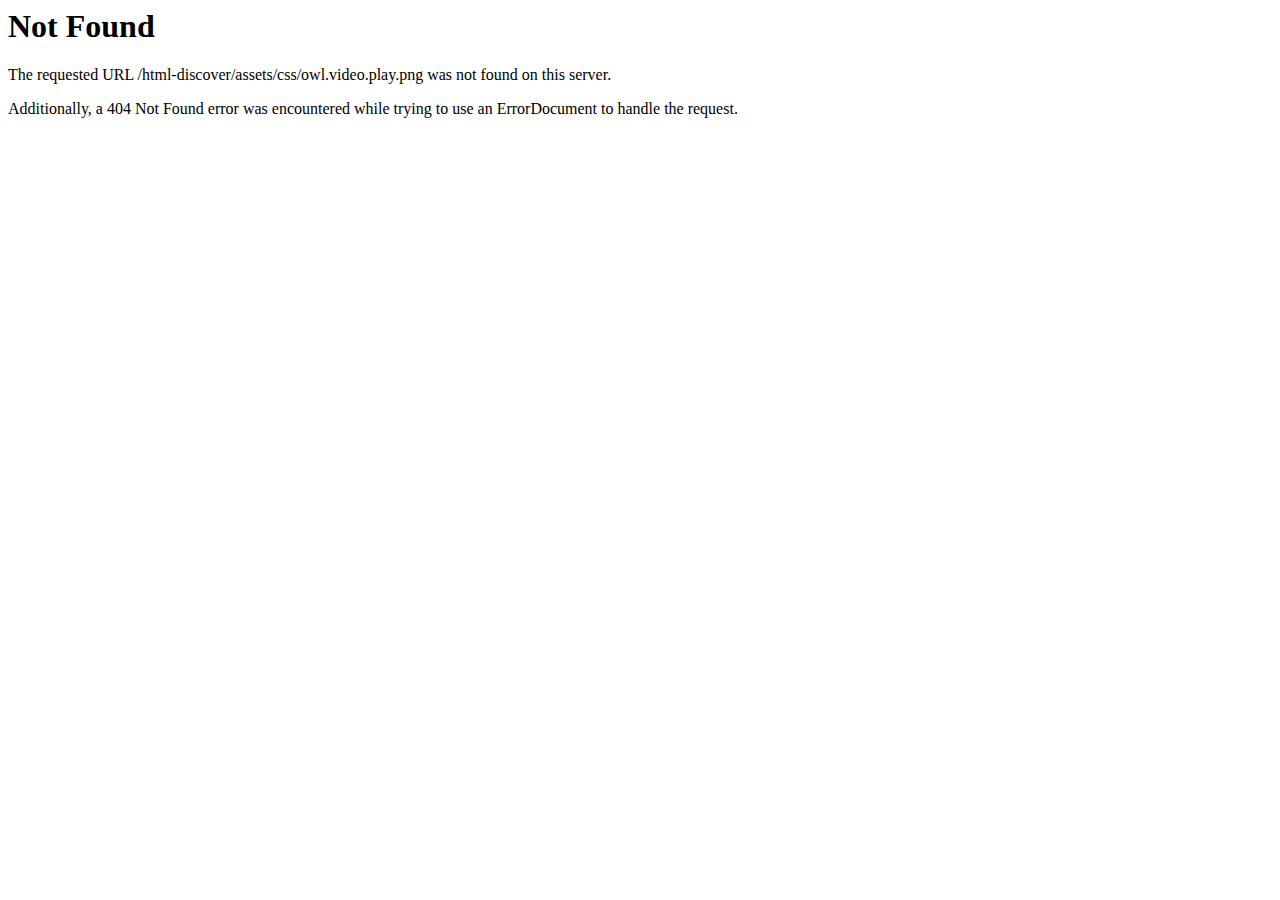
<file: assets/css/owl.video.play.html>
<!DOCTYPE HTML PUBLIC "-//IETF//DTD HTML 2.0//EN">
<html><head>
<title>404 Not Found</title>
</head><body>
<h1>Not Found</h1>
<p>The requested URL /html-discover/assets/css/owl.video.play.png was not found on this server.</p>
<p>Additionally, a 404 Not Found
error was encountered while trying to use an ErrorDocument to handle the request.</p>
</body></html>
</file>
<file: style.css>
/*
*******************************************
*******************************************

@File: Discover Theme Styles

* This file contains the styling for the actual theme, this
is the file you need to edit to change the look of the
theme.

This files contents are outlined below>>>>>

*******************************************
*******************************************

==== Discover Theme CSS

** - Default CSS
** - Preloader CSS
** - Header CSS
** - Slider CSS
** - Button CSS
** - Service CSS
** - Project CSS
** - Team CSS
** - Counter CSS
** - Pricing CSS
** - Blog CSS
** - Breadcrumb CSS
** - About CSS
** - Accordion CSS
** - Progress CSS
** - Video CSS
** - 404 CSS
** - Contact CSS
** - Footer CSS
*/
/*Default CSS*/

@import url('https://fonts.googleapis.com/css?family=Open+Sans:300,300i,400,400i,600,600i,700,700i,800,800i|Roboto+Slab:100,300,400,700');
body {
    font-family: 'Open Sans', sans-serif;
    color: #555;
    font-size: 15px;
    line-height: 26px;
}
h1,
h2,
h3,
h4,
h5,
h6 {
    margin: 0;
    font-weight: 700;
    font-family: 'Roboto Slab', serif;
}
a:hover,
a:focus {
    text-decoration: none;
}
a {
    text-decoration: none;
}
img {
    max-width: 100%;
}
ul {
    list-style: outside none none;
    margin: 0;
    padding: 0;
}
.pd {
    padding: 80px 0;
}
.pd-top-80 {
    padding-top: 80px;
}
.pd-bottom-50 {
    padding-bottom: 50px;
}
.pd-left-70 {
    padding-left: 70px;
}
.pd-top-100 {
    padding-top: 100px;
}
.pd-bottom-80 {
    padding-bottom: 80px;
}
.discover-section-content h2 {
    display: inline-block;
    font-weight: 900;
    margin: 0 0 40px;
    position: relative;
    text-transform: uppercase;
}
.discover-section-content h2:after {
    background: #f41c54 none repeat scroll 0 0;
    bottom: -20px;
    content: "";
    height: 3px;
    left: 50%;
    margin-left: -38px;
    position: absolute;
    width: 76px;
}
.discover-section-content {
    margin: 0 0 50px;
    padding: 0 135px;
}
.spacer-50 {
    height: 50px;
}
/* Preloader CSS */

.discover-preloader-wrapper {
    background: #fff none repeat scroll 0 0;
    height: 100%;
    position: fixed;
    width: 100%;
    z-index: 999;
}
.discover-preloader-wrapper .spinner {
    left: 50%;
    margin: -20px 0 0 -20px;
    position: absolute;
    top: 50%;
}
.spinner {
    margin: 100px auto;
    width: 40px;
    height: 40px;
    position: relative;
    text-align: center;
    -webkit-animation: sk-rotate 2.0s infinite linear;
    animation: sk-rotate 2.0s infinite linear;
}
.dot1,
.dot2 {
    width: 60%;
    height: 60%;
    display: inline-block;
    position: absolute;
    top: 0;
    background-color: #f41c54;
    border-radius: 100%;
    -webkit-animation: sk-bounce 2.0s infinite ease-in-out;
    animation: sk-bounce 2.0s infinite ease-in-out;
}
.dot2 {
    top: auto;
    bottom: 0;
    -webkit-animation-delay: -1.0s;
    animation-delay: -1.0s;
}
@-webkit-keyframes sk-rotate {
    100% {
        -webkit-transform: rotate(360deg)
    }
}
@keyframes sk-rotate {
    100% {
        transform: rotate(360deg);
        -webkit-transform: rotate(360deg)
    }
}
@-webkit-keyframes sk-bounce {
    0%, 100% {
        -webkit-transform: scale(0.0)
    }
    50% {
        -webkit-transform: scale(1.0)
    }
}
@keyframes sk-bounce {
    0%, 100% {
        transform: scale(0.0);
        -webkit-transform: scale(0.0);
    }
    50% {
        transform: scale(1.0);
        -webkit-transform: scale(1.0);
    }
}
/* Header CSS */

.responsive-menu {
    display: none;
}
.mainmenu {
    float: right;
}
.mainmenu ul {
    list-style: outside none none;
    margin: 0;
    padding: 0;
}
.mainmenu ul li {
    display: inline-block;
    position: relative;
}
.mainmenu ul > li.active > a, .mainmenu ul li a:hover {
    color: #f41c54;
}

.mainmenu ul li a {
    color: #222;
    display: block;
    font-size: 14px;
    font-weight: 600;
    padding: 30px 18px;
    text-transform: uppercase;
}
.mainmenu ul li ul {
    background: #fff none repeat scroll 0 0;
    left: 0;
    position: absolute;
    top: 120px;
    -webkit-transition: all 0.3s ease 0s;
    transition: all 0.3s ease 0s;
    visibility: hidden;
    width: 200px;
    z-index: 999;
}
.mainmenu ul li ul li a {
    display: block;
    font-size: 13px;
    padding: 5px 15px;
    text-transform: none;
}
.mainmenu ul li ul li {
    display: block;
}
.mainmenu ul li:hover ul {
    top: 80px;
    visibility: visible;
}
.mainmenu ul li:hover i.fa {
    position: relative;
    -webkit-transform: rotate(89deg);
            transform: rotate(89deg);
}
.mainmenu ul li i.fa {
    -webkit-transition: all 0.3s ease 0s;
    transition: all 0.3s ease 0s;
}
.logo h1 {
    border: 3px solid #222;
    color: #222;
    display: inline-block;
    font-size: 20px;
    font-weight: 900;
    margin: 4px 0 0;
    padding: 8px 25px;
    text-transform: uppercase;
}
.logo {
    margin: 18px 0 0;
}
/*Slider CSS*/

.slider-bg-1 {
    background-image: url(assets/img/slide-bg-1.jpg);
}
.slider-bg-2 {
    background-image: url(assets/img/slide-bg-2.jpg);
}
.slider-bg-3 {
    background-image: url(assets/img/slide-bg-3.jpg);
}
.discover-slide-item {
    background-position: center center;
    background-size: cover;
    height: 600px;
    position: relative;
    z-index: 1;
}
.discover-slide-item:after {
    background: #000 none repeat scroll 0 0;
    content: "";
    height: 100%;
    left: 0;
    opacity: 0.6;
    -ms-filter: "progid:DXImageTransform.Microsoft.Alpha(Opacity=60)";
    position: absolute;
    top: 0;
    width: 100%;
    z-index: -1;
}
.discover-slide-table {
    display: table;
    height: 100%;
    width: 100%;
}
.discover-slide-tablecell {
    display: table-cell;
    vertical-align: middle;
}
.discover-slide-item h1 {
    font-size: 50px;
    font-weight: 900;
    margin: 0 0 20px;
    text-transform: uppercase;
}
.discover-slide-item {
    color: #fff;
}
.discover-slide-item p {
    font-size: 16px;
}
.discover-slide .owl-nav div {
    border: 2px solid #f41c54;
    color: #fff;
    font-size: 25px;
    height: 45px;
    left: 0;
    line-height: 40px;
    margin-top: -25px;
    opacity: 0;
    -ms-filter: "progid:DXImageTransform.Microsoft.Alpha(Opacity=0)";
    position: absolute;
    text-align: center;
    top: 50%;
    -webkit-transition: all 0.3s ease 0s;
    transition: all 0.3s ease 0s;
    visibility: hidden;
    width: 45px;
}
.discover-slide .owl-nav div:hover {
    background: #f41c54 none repeat scroll 0 0;
}
.discover-slide .owl-nav div.owl-next {
    left: auto;
    right: 0;
}
.discover-slide:hover .owl-nav div {
    left: 50px;
    opacity: 1;
    -ms-filter: "progid:DXImageTransform.Microsoft.Alpha(Opacity=100)";
    visibility: visible;
}
.discover-slide:hover .owl-nav div.owl-next {
    left: auto;
    right: 50px;
}
/*Button CSS*/

.discover-btn {
    background: #f41c54 none repeat scroll 0 0;
    border: 2px solid #f41c54;
    color: #fff;
    display: inline-block;
    font-size: 16px;
    font-weight: 600;
    margin: 20px 0 0;
    padding: 10px 25px;
    text-transform: uppercase;
    -webkit-transition: all 0.3s ease 0s;
    transition: all 0.3s ease 0s;
}
.discover-btn:hover {
    background: transparent none repeat scroll 0 0;
    color: #fff;
}
.discover-readmore-btn {
    color: #666;
}
.discover-readmore-btn:hover {
    color: #f41c54;
}
.discover-readmore-btn:hover i.fa {
    padding-left: 10px;
}
.discover-readmore-btn i.fa {
    padding-left: 5px;
    -webkit-transition: all 0.3s ease 0s;
    transition: all 0.3s ease 0s;
}
/*Service CSS*/

.single-service-item {
    background: #fafafa none repeat scroll 0 0;
    border: 1px solid #ebebeb;
    margin-bottom: 30px;
    padding-left: 20%;
    position: relative;
    -webkit-transition: .3s;
    transition: .3s;
}
.single-service-item:hover {
    box-shadow: 0 0 60px #ddd;
}
.single-service-item .service-icon {
    height: 100%;
    left: 0;
    position: absolute;
    text-align: center;
    top: 0;
    width: 20%;
}
.discover-service-area {
    background: #f1f1f1 none repeat scroll 0 0;
}
.single-service-item .service-icon-table {
    display: table;
    height: 100%;
    width: 100%;
}
.single-service-item .service-icon-tablecell {
    display: table-cell;
    vertical-align: middle;
}
.service-icon i.fa {
    color: #f41c54;
    font-size: 35px;
}
.single-service-item-2 {
    margin-bottom: 30px;
}
.service-text {
    padding: 20px 0;
}
.service-text h3 {
    font-size: 20px;
    font-weight: 700;
    margin: 0 0 10px;
    text-transform: uppercase;
}
.service-text p {
    color: #666;
    font-size: 14px;
}
.single-service-item-3 {
    border: 1px solid #f1f1f1;
    margin-bottom: 30px;
    padding: 25px;
    -webkit-transition: all 0.3s ease 0s;
    transition: all 0.3s ease 0s;
}
.single-service-item-3:hover {
    background: #f41c54 none repeat scroll 0 0;
    color: #fff;
}
.single-service-item-3:hover p {
    color: #fff;
}
.single-service-item-3:hover a {
    color: #fff;
}
.single-service-item-3:hover i.fa {
    color: #fff;
}
.single-service-item-3 i.fa,
.single-service-item-3 a,
.single-service-item-3 p {
    -webkit-transition: all 0.3s ease 0s;
    transition: all 0.3s ease 0s;
}
.single-service-item-3 .service-text {
    margin: 20px 0 0;
    padding: 0;
}
.single-service h3 {
    font-weight: 600;
    margin: 0 0 15px;
    text-transform: uppercase;
}
/* Project CSS */

.single-project-item {
    margin-bottom: 30px;
}
.single-project-item {
    overflow: hidden;
    position: relative;
}
.project-link {
    left: 50%;
    margin-left: -57px;
    margin-top: -24px;
    opacity: 0;
    -ms-filter: "progid:DXImageTransform.Microsoft.Alpha(Opacity=0)";
    position: absolute;
    top: 60%;
    -webkit-transition: all 0.3s ease 0s;
    transition: all 0.3s ease 0s;
    visibility: hidden;
}
.project-link a {
    border: 2px solid #f41c54;
    background: #f41c54;
    color: #fff;
    display: inline-block;
    font-size: 18px;
    height: 40px;
    line-height: 36px;
    text-align: center;
    width: 40px;
}

.project-text {
    bottom: -46px;
    color: #fff;
    font-size: 16px;
    opacity: 0;
    -ms-filter: "progid:DXImageTransform.Microsoft.Alpha(Opacity=0)";
    padding: 12px 0;
    position: absolute;
    text-align: center;
    -webkit-transition: all 0.3s ease 0s;
    transition: all 0.3s ease 0s;
    visibility: hidden;
    width: 100%;
    z-index: 1;
}
.project-text:after {
    background: #f41c54 none repeat scroll 0 0;
    content: "";
    height: 100%;
    left: 0;
    opacity: 0.6;
    -ms-filter: "progid:DXImageTransform.Microsoft.Alpha(Opacity=60)";
    position: absolute;
    top: 0;
    width: 100%;
    z-index: -1;
}
.single-project-item:hover .project-text {
    bottom: 0;
    opacity: 1;
    -ms-filter: "progid:DXImageTransform.Microsoft.Alpha(Opacity=100)";
    visibility: visible;
}
.single-project-item:hover .project-link {
    opacity: 1;
    -ms-filter: "progid:DXImageTransform.Microsoft.Alpha(Opacity=100)";
    visibility: visible;
    top: 50%
}
.project-menu ul li {
    border: 2px solid #d6d6d6;
    color: #000;
    cursor: pointer;
    display: inline-block;
    font-size: 13px;
    font-weight: 600;
    margin: 0 5px;
    padding: 10px 20px;
    text-transform: uppercase;
    -webkit-transition: all 0.3s ease 0s;
    transition: all 0.3s ease 0s;
}
.project-menu ul {
    list-style: outside none none;
    margin: 0 0 35px;
    padding: 0;
    text-align: center;
}
.project-menu ul li:hover {
    background: #f41c54 none repeat scroll 0 0;
    border: 2px solid #f41c54;
    color: #fff;
}
#project-wrapper .mix {
    display: none
}
.project-menu .active {
    background: #f41c54 none repeat scroll 0 0;
    border: 2px solid #f41c54;
    color: #fff;
}
/* Team CSS */

.single-team-item {
    border: 3px solid #f41c54;
    overflow: hidden;
    padding: 5px;
    position: relative;
}
.team-desc {
    bottom: -80%;
    display: block;
    height: 100%;
    left: 0;
    padding: 10px;
    position: absolute;
    -webkit-transition: all 0.3s ease 0s;
    transition: all 0.3s ease 0s;
    width: 100%;
    z-index: 1;
}
.single-team-item:hover .team-desc {
    bottom: 0;
}
.team-desc:after {
    background: #f41c54 none repeat scroll 0 0;
    content: "";
    height: 100%;
    left: 0;
    opacity: 0.8;
    -ms-filter: "progid:DXImageTransform.Microsoft.Alpha(Opacity=80)";
    position: absolute;
    top: 0;
    width: 100%;
    z-index: -1;
}
.team-desc h3 {
    color: #fff;
    font-size: 22px;
    font-weight: 700;
    margin: 0 0 10px;
    text-transform: uppercase;
}
.team-desc {
    color: #fff;
}
.team-desc span {
    display: block;
    font-size: 14px;
    font-weight: 700;
    margin: 0 0 100px;
    text-transform: uppercase;
}
.team-desc a {
    border: 1px solid #fff;
    color: #fff;
    display: inline-block;
    font-size: 15px;
    height: 30px;
    line-height: 27px;
    margin: 10px 5px 16px 0;
    text-align: center;
    -webkit-transition: all 0.3s ease 0s;
    transition: all 0.3s ease 0s;
    width: 30px;
}
.team-desc a:hover {
    background: #000 none repeat scroll 0 0;
    border: 1px solid #000;
}
.discover-team-area {
    background: #f1f1f1 none repeat scroll 0 0;
}
/*Counter CSS*/

.counter-bg {
    background-attachment: fixed;
    background-image: url("assets/img/counter-bg.jpg");
    background-size: cover;
    position: relative;
    z-index: 1;
}
.counter-item {
    border: 3px solid #f41c54;
    color: #fff;
    font-size: 15px;
    padding: 20px;
    text-align: center;
}
.counter-item i.fa {
    color: #f41c54;
    display: block;
    font-size: 50px;
    margin: 0 0 15px;
}
.counter-item span {
    display: block;
    font-size: 35px;
    font-weight: 700;
    margin: 0 0 15px;
}
.counter-bg:after {
    background: #000 none repeat scroll 0 0;
    content: "";
    height: 100%;
    left: 0;
    opacity: 0.5;
    -ms-filter: "progid:DXImageTransform.Microsoft.Alpha(Opacity=50)";
    position: absolute;
    top: 0;
    width: 100%;
    z-index: -1;
}
/* Pricing CSS */

.pricing-head h2 {} .pricing-head h2 {
    background: #f41c54 none repeat scroll 0 0;
    color: #fff;
    font-weight: 600;
    opacity: 0.8;
    -ms-filter: "progid:DXImageTransform.Microsoft.Alpha(Opacity=80)";
    padding: 10px 0;
    text-transform: uppercase;
}
.pricing-item {
    border: 1px solid #e5e5e5;
    text-align: center;
    -webkit-transition: all 0.3s ease 0s;
    transition: all 0.3s ease 0s;
}
.plan {
    background: #f41c54 none repeat scroll 0 0;
    color: #fff;
    padding: 10px;
}
.plan h1 {
    font-size: 45px;
    font-weight: 900;
    margin: 0 0 8px;
}
.plan span {
    font-size: 18px;
}
.pricing-item ul {
    list-style: outside none none;
    margin: 0;
    padding: 0;
}
.pricing-item ul li {
    border-bottom: 1px solid #e5e5e5;
    color: #444;
    display: block;
    padding: 10px 0;
}
.pricing-btn .discover-btn:hover {
    background: #f41c54 none repeat scroll 0 0;
    opacity: 1;
    -ms-filter: "progid:DXImageTransform.Microsoft.Alpha(Opacity=100)";
}
.pricing-btn .discover-btn {
    margin: 0;
    opacity: 0.7;
    -ms-filter: "progid:DXImageTransform.Microsoft.Alpha(Opacity=70)";
}
.pricing-item:hover {
    box-shadow: 0 0 15px #ddd;
}
.pricing-btn {
    padding: 15px 0;
}
/* Blog CSS */

.blog-item {
    box-shadow: 0 0 25px #ddd;
    margin-bottom: 30px;
    padding: 15px;
}
.blog-text ul li {
    display: inline-block;
}
.blog-text a {
    color: #444;
    display: block;
    padding: 8px 7px;
}
.blog-text i.fa {
    margin-right: 8px;
}
.blog-text h3 {
    margin: 15px 0;
    text-transform: uppercase;
}
a.blog-btn {
    border: 1px solid #d6d6d6;
    display: inline-block;
    margin-top: 10px;
    padding: 10px 20px;
}
.widgets {
    border: 1px solid #d6d6d6;
    margin-bottom: 40px;
}
.widgets input[type="search"] {
    border: medium none;
    padding: 10px;
}
.widgets button {
    background: #f41c54 none repeat scroll 0 0;
    border: medium none;
    color: #fff;
    float: right;
    padding: 10px 20px;
}
.widgets.widgets-cat {
    padding: 15px;
}
.widgets.widgets-cat ul li {
    border-bottom: 1px solid #d6d6d6;
    display: block;
    padding: 10px 0;
    -webkit-transition: .3s;
    transition: .3s;
}
.widgets.widgets-cat ul li:last-child {
    border-bottom: none;
}
.widgets.widgets-cat ul li a {
    color: #222;
}
.blog-bg-1 {
    background-image: url(assets/img/blog-details-image.jpg);
}
.blog-bg-2 {
    background-image: url(assets/img/2.jpg);
}
.blog-bg-3 {
    background-image: url(assets/img/7.jpg);
}
.blog-bg-4 {
    background-image: url(assets/img/4.jpg);
}
.blog-bg-5 {
    background-image: url(assets/img/5.jpg);
}
.blog-bg-6 {
    background-image: url(assets/img/6.jpg);
}
span.count-right {
    float: right;
}
.widgets.widgets-cat ul li:hover {
    border-color: #f41c54;
}
.widgets.widgets-cat ul li:hover a {
    color: #f41c54;
}
.widgets.widgets-cat ul li:hover span {
    color: #f41c54;
}
.widgets-title {
    border-bottom: 1px solid #d6d6d6;
    margin: 0 0 10px;
    padding-bottom: 10px;
}
.widgets.widgets-tag {
    border: medium none;
}
.widgets.widgets-tag a {
    border: 1px solid #e6e6e6;
    color: #222;
    display: inline-block;
    margin-bottom: 10px;
    margin-right: 10px;
    padding: 8px 15px;
    -webkit-transition: all 0.3s ease 0s;
    transition: all 0.3s ease 0s;
}
.widgets.widgets-tag a:hover {
    background: #f41c54 none repeat scroll 0 0;
    color: #fff;
}
.comment-item {
    margin-bottom: 50px;
    padding-left: 85px;
    position: relative;
}
.comment-item img {
    background: #ddd none repeat scroll 0 0;
    border: 1px solid #f1f1f1;
    height: 70px;
    left: 0;
    position: absolute;
    top: 0;
    width: 70px;
}
.comment-item h4 {
    color: #000;
    margin: 0 0 4px;
}
.comment h3 {
    margin: 0 0 25px;
}
.comment-box input[type="name"],
.comment-box input[type="email"],
.comment-box textarea {
    border: 1px solid #ddd;
    margin: 0 0 15px;
    padding: 8px 15px;
    width: 100%;
}
.comment-box textarea {
    height: 150px;
}
.comment-box input[type="submit"] {
    background: #f41c54 none repeat scroll 0 0;
    border: medium none;
    color: #fff;
    font-weight: 600;
    padding: 10px 45px;
    text-transform: uppercase;
}
.blog-image img {
    -webkit-transition: all 0.3s ease 0s;
    transition: all 0.3s ease 0s;
}
.blog-image {
    background-position: center center;
    background-size: cover;
    height: 200px;
}
/* Breadcrumb CSS */

.breadcrumb-banner-bg {
    background-image: url("assets/img/breadcrumb-banner.jpg");
    background-position: center center;
    background-size: cover;
    z-index: 1;
    position: relative;
}
.breadcrumb-banner-bg:after {
    background: #000 none repeat scroll 0 0;
    content: "";
    height: 100%;
    left: 0;
    opacity: 0.5;
    -ms-filter: "progid:DXImageTransform.Microsoft.Alpha(Opacity=50)";
    position: absolute;
    top: 0;
    width: 100%;
    z-index: -1;
}
.discover-breadcrumb-area {
    padding: 80px 0;
}
.breadcrumb-text h1 {
    color: #fff;
    font-weight: 900;
    margin: 0 0 10px;
    text-transform: uppercase;
}
.breadcrumb-menu ul li {
    color: #f41c54;
    display: inline-block;
    font-weight: 700;
    padding: 0 5px;
    position: relative;
}
.breadcrumb-menu ul li a {
    color: #fff;
}
.breadcrumb-menu ul li:first-child:after {
    content: "";
}
.breadcrumb-ceperator {
    color: #fff;
}
.services .service-item {
    background-color: var(--surface-color);
    text-align: center;
    border: 1px solid color-mix(in srgb, var(--default-color), transparent 85%);
    padding: 80px 20px;
    height: 100%;
    transition: all ease-in-out 0.3s;
  }
  
  .services .service-item .icon {
    background: var(--accent-color);
    color: var(--contrast-color);
    margin: 0 auto;
    width: 64px;
    height: 64px;
    border-radius: 4px;
    display: flex;
    align-items: center;
    justify-content: center;
    margin-bottom: 20px;
    transition: 0.3s;
  }
  
  .services .service-item .icon i {
    font-size: 28px;
    transition: ease-in-out 0.3s;
  }
  
  .services .service-item h3 {
    font-weight: 700;
    margin: 10px 0 15px 0;
    font-size: 22px;
    transition: 0.3s;
  }
  
  .services .service-item p {
    line-height: 24px;
    font-size: 14px;
    margin-bottom: 0;
  }
  
  .services .service-item:hover {
    box-shadow: 0px 0 25px 0 rgba(0, 0, 0, 0.1);
    transform: translateY(-10px);
  }
/*About CSS*/

.discover-about-area {
    background: #f1f1f1 none repeat scroll 0 0;
}
.about-box {
    background: #fff none repeat scroll 0 0;
    box-shadow: 0 2px 5px 0 rgba(0, 0, 0, 0.16), 0 2px 10px 0 rgba(0, 0, 0, 0.12);
    padding: 50px 20px 20px;
    position: relative;
}
.about-icon-box {
    background: #fff none repeat scroll 0 0;
    border: 1px solid #f5f5f5;
    box-shadow: 0 2px 10px 1px rgba(0, 0, 0, 0.2);
    font-size: 18px;
    height: 60px;
    left: 20px;
    line-height: 57px;
    position: absolute;
    text-align: center;
    top: -30px;
    -webkit-transition: all 0.3s ease 0s;
    transition: all 0.3s ease 0s;
    width: 60px;
}
.about-box:hover .about-icon-box {
    background: #f41c54 none repeat scroll 0 0;
    border: 1px solid #f41c54;
    color: #fff;
}
.about-box h3 {
    margin: 0 0 10px;
}
.about-box p {
    margin: 0;
}
/*Accordion CSS*/

.accordion-container {
    clear: both;
    margin: 0 0 20px;
    width: 100%;
}
.accordion-toggle {
    background: #f9f9f9 none repeat scroll 0 0;
    box-shadow: 0 0 5px #ddd;
    color: #222;
    display: block;
    font-size: 16px;
    font-weight: 500;
    padding: 12px;
    position: relative;
    text-decoration: none;
    text-transform: uppercase;
}
.accordion-toggle.open {
    background: #d6d6d6 none repeat scroll 0 0;
    color: #000;
}
.accordion-toggle:hover {
    background: #f9f9f9 none repeat scroll 0 0;
    color: #555;
    text-decoration: none;
}
.accordion-toggle span.toggle-icon {
    font-size: 1.4em;
    position: absolute;
    right: 20px;
    top: 9px;
}
.toggle-icon i {
    color: #f41c54;
}
.accordion-content {
    background: #fff none repeat scroll 0 0;
    border-bottom: 1px solid #ededed;
    border-left: 1px solid #ededed;
    border-radius: 4px;
    border-right: 1px solid #f1f1f1;
    display: none;
    overflow: auto;
    padding: 20px;
}
.accordion-content img {
    display: block;
    float: left;
    margin: 0 15px 10px 0;
    max-width: 100%;
    height: auto;
}
/*Progress CSS*/

div.progress-bar {
    background: #f41c54 none repeat scroll 0 0;
}
div.progress {
    border-radius: 0;
}
.our-vision-mission {
    padding: 25px 0 0;
}
/*Video CSS*/

.video-bg {
    background-image: url("assets/img/video-bg.jpg");
    background-position: center center;
    background-size: cover;
    height: 400px;
    position: relative;
    z-index: 1;
}
.video-bg a {
    background: #f21c53 none repeat scroll 0 0;
    border: 2px solid #f21c53;
    border-radius: 50%;
    color: #fff;
    font-size: 25px;
    height: 50px;
    left: 50%;
    line-height: 46px;
    margin-left: -25px;
    margin-top: -25px;
    padding-left: 6px;
    position: absolute;
    text-align: center;
    top: 50%;
    width: 50px;
}
.video-bg:after {
    background: #000 none repeat scroll 0 0;
    content: "";
    height: 100%;
    left: 0;
    opacity: 0.5;
    -ms-filter: "progid:DXImageTransform.Microsoft.Alpha(Opacity=50)";
    position: absolute;
    top: 0;
    width: 100%;
    z-index: -1;
}
/* 404 CSS */

.not-found.text-center i.fa {
    color: #f41c54;
    font-size: 100px;
    margin: 0;
}
.not-found h1 {
    color: #f41c54;
    font-size: 150px;
    font-weight: 900;
    margin: 0 0 10px;
    text-shadow: 7px 6px 0 #000, 0 2px 0 #000, 1px 0 0 #000, 0 1px 0 #000, 1px 1px 0 #000;
}
.not-found h2 {
    color: #f41c54;
    font-weight: 900;
    text-transform: uppercase;
}
.discover-btn.discover-btn:hover:hover {
    background: #f41c54 none repeat scroll 0 0;
}
/*Contact CSS*/

.contact-form input[type="text"],
.contact-form input[type="tel"],
.contact-form input[type="email"],
.contact-form textarea {
    border: 1px solid #ddd;
    color: #999999;
    padding: 8px 15px;
    width: 100%;
}
.contact-form p {
    margin: 0 0 20px;
}
.contact-form p:last-child {
    margin: 0;
}
.contact-form input[type="submit"] {
    background: #f41c54 none repeat scroll 0 0;
    border: medium none;
    color: #fff;
    display: inline-block;
    font-weight: 700;
    padding: 8px 40px;
    text-transform: uppercase;
}
.contact-form textarea {
    height: 153px;
    resize: none;
}
.info {
    box-shadow: 0 -3px 29px -2px rgba(0, 0, 0, 0.2);
    margin-bottom: 30px;
    padding: 20px 0;
}
.info i.fa {
    color: #f41c54;
    font-size: 30px;
    margin: 0 0 10px;
}
.info h3 {
    color: #f41c54;
    margin: 0 0 10px;
}
.contact-form {
    box-shadow: 0 0 15px #ddd;
    padding: 20px;
}
.map{
    height: 300px;
    margin: 0 0 80px
}
/* Footer CSS */

.footer-area {
    background: #222222 none repeat scroll 0 0;
    color: #fff;
}
.footer-widgets h3 {
    font-weight: 700;
    margin: 0 0 25px;
}
.footer-widgets ul li a {
    color: #fff;
    display: block;
    padding: 0 0 5px;
}
.footer-copyright {
    background: #222 none repeat scroll 0 0;
    color: #fff;
    opacity: 0.8;
    -ms-filter: "progid:DXImageTransform.Microsoft.Alpha(Opacity=80)";
    padding: 15px 0;
}
.social-link a {
    border: 1px solid #fff;
    color: #fff;
    display: inline-block;
    font-size: 15px;
    height: 40px;
    line-height: 40px;
    margin-right: 5px;
    text-align: center;
    -webkit-transition: all 0.4s ease 0s;
    transition: all 0.4s ease 0s;
    width: 40px;
}
.social-link a:hover {
    background: #000 none repeat scroll 0 0;
    border: 1px solid #000;
}
.copy-right-text {
    margin: 10px 0 0;
}
.footer-widgets {
    padding: 70px 0;
}
</file>
<file: assets/css/responsive.css>
/* Medium Layout: 1280px. */
@media only screen and (min-width: 992px) and (max-width: 1200px) { 
  .team-desc a {
      height: 29px;
      width: 29px;
    }
    .team-desc span {
      margin: 0 0 45px;
    }
    .blog-text a {
      font-size: 13px;
    }
    
}
/* Tablet Layout: 768px. */
@media only screen and (min-width: 768px) and (max-width: 991px) { 
    .project-menu ul li {
      font-size: 12px;
      padding: 8px 10px;
    }
    .counter-item{
        margin-bottom: 30px;
    }
    .pricing-item {
      margin-bottom: 30px;
    }
    .single-team-item {
      margin-bottom: 30px;
    }    
    .logo {
      text-align: center;
    }   
    
    .footer-widgets {
        padding-bottom: 0;
        padding-top: 50px;
    }
    
    .footer-area {
        padding-bottom: 60px;
        padding-top: 20px;
    }
    
    .about-box {
        margin-bottom: 70px;
    }
    .discover-about-area {
        padding-bottom: 10px;
    }    
    .contact-form {
        margin-bottom: 50px;
    }
    .contact-area {
        padding-bottom: 50px;
    }
    
    .single-service {
        margin: 0 0 15px;
    }


    
}
/* Mobile Layout: 320px. */
@media only screen and (max-width: 767px) { 
    .responsive-menu{
        display: block;
    }
    .responsive-menu .slicknav_menu {
        background: rgba(0, 0, 0, 0) none repeat scroll 0 0;
    }
    .responsive-menu {
        position: absolute;
        right: 0;
        top: 12px;
    }
    .mainmenu{
        display: none;
    }
    .logo {
        margin: 0;
        padding: 12px 0;
    }  
    
    .header-area {
        position: relative;
        z-index: 9;
    }
    .slicknav_nav {
        background: #000 none repeat scroll 0 0;
        width: 230px;
    }
    .slicknav_nav .slicknav_row:hover {
      background: #f41c54 none repeat scroll 0 0;
      border-radius: 0;
    }
    .slicknav_nav a:hover {
      background: #F41C54;
      border-radius: 0px;
      color: #fff;
    }
    .slicknav_nav .slicknav_row, .slicknav_nav a {
      margin: 0;
    }
    .discover-section-content {
      padding: 0;
    }
    .project-menu ul li {
      display: block;
      margin: 0 5px 10px;
    }
    .counter-item, .pricing-item, .single-team-item {
      margin-bottom: 30px;
    }
    .discover-slide-item h1 {
      font-size: 25px;
    }
    .footer-area .pd-left-70 {
       padding-left: 15px;
    }    
    .contact-area {
        padding-bottom: 50px;
    }
    .widgets button {
      padding: 10px 15px;
    }
    .single-service {
        margin: 0 0 15px;
    }
    
    .about-box {
        margin: 0 0 70px;
    }
    .discover-about-area {
        padding-bottom: 25px;
    }

    
}
/* Wide Mobile Layout: 480px. */
@media only screen and (min-width: 480px) and (max-width: 767px) { 
    .container,
    .container-fluid {
        width: 450px;
        margin: 0 auto;
    }
}
</file>
